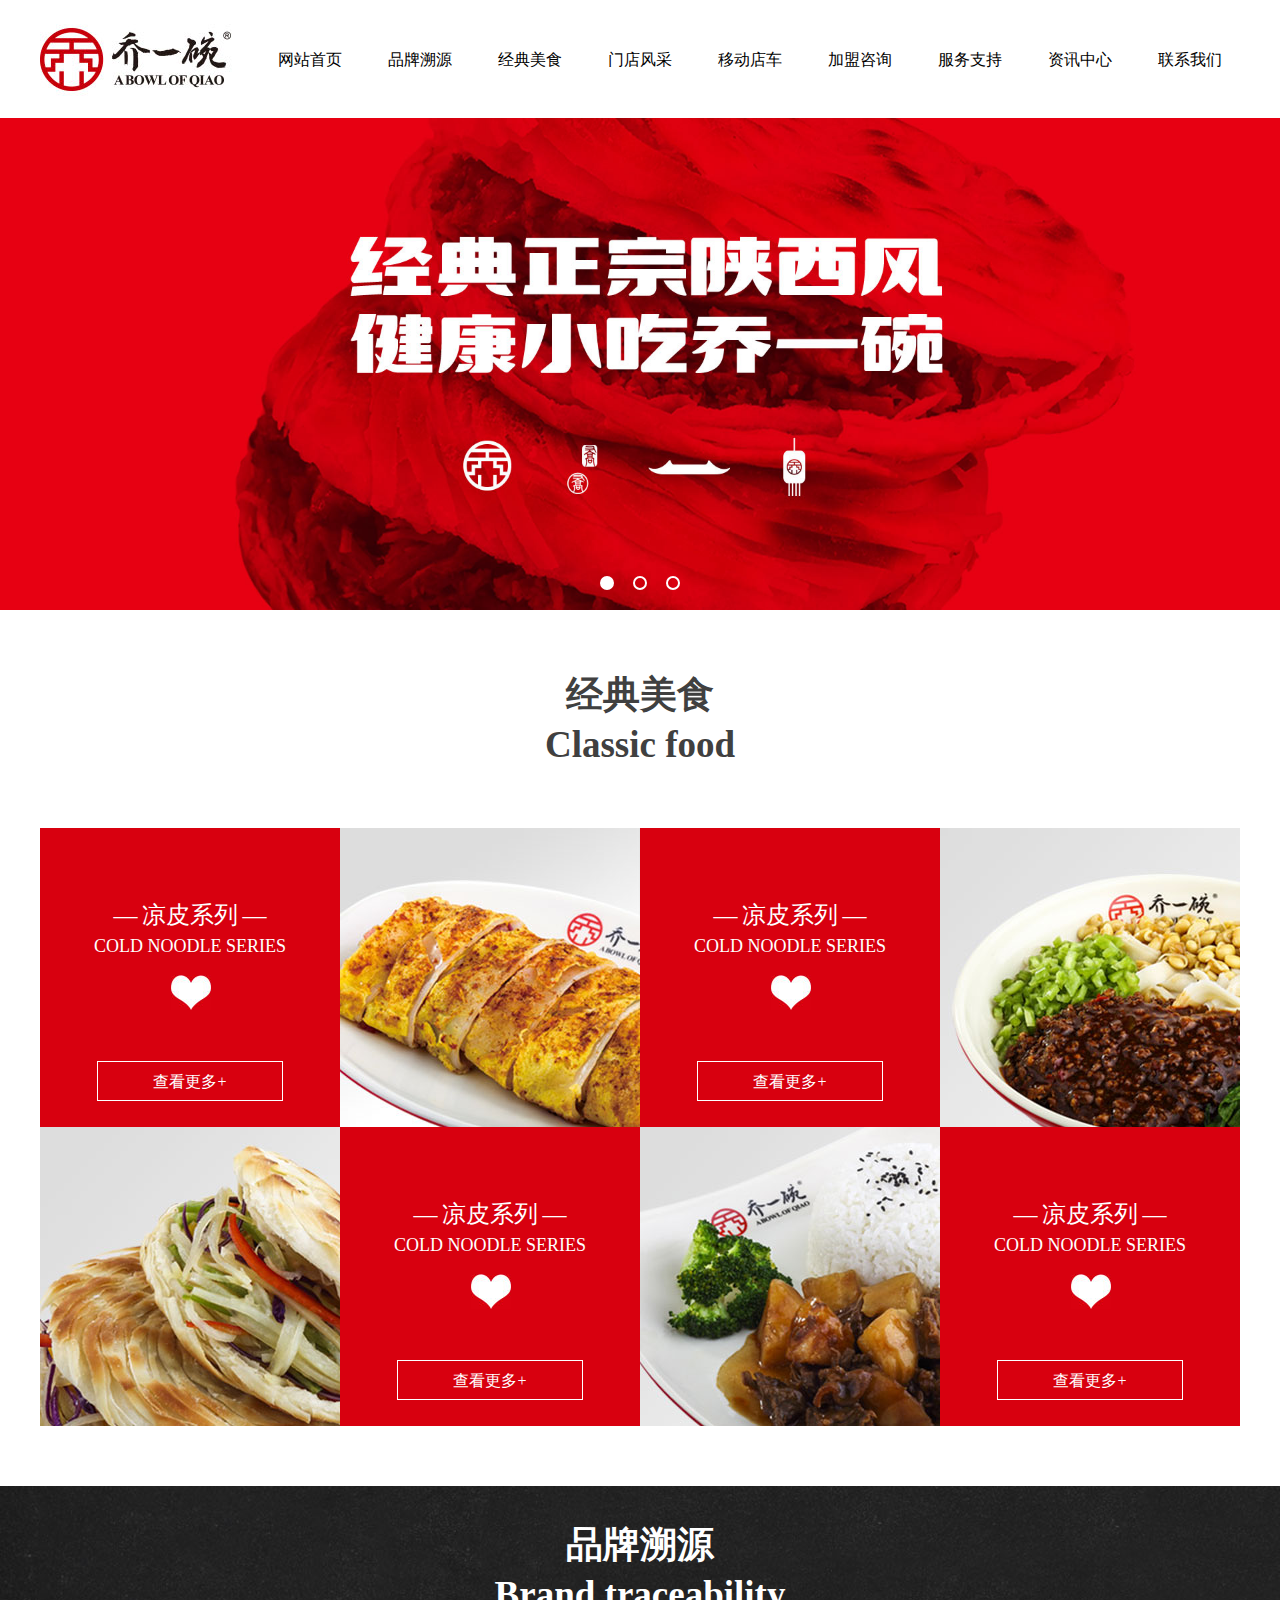
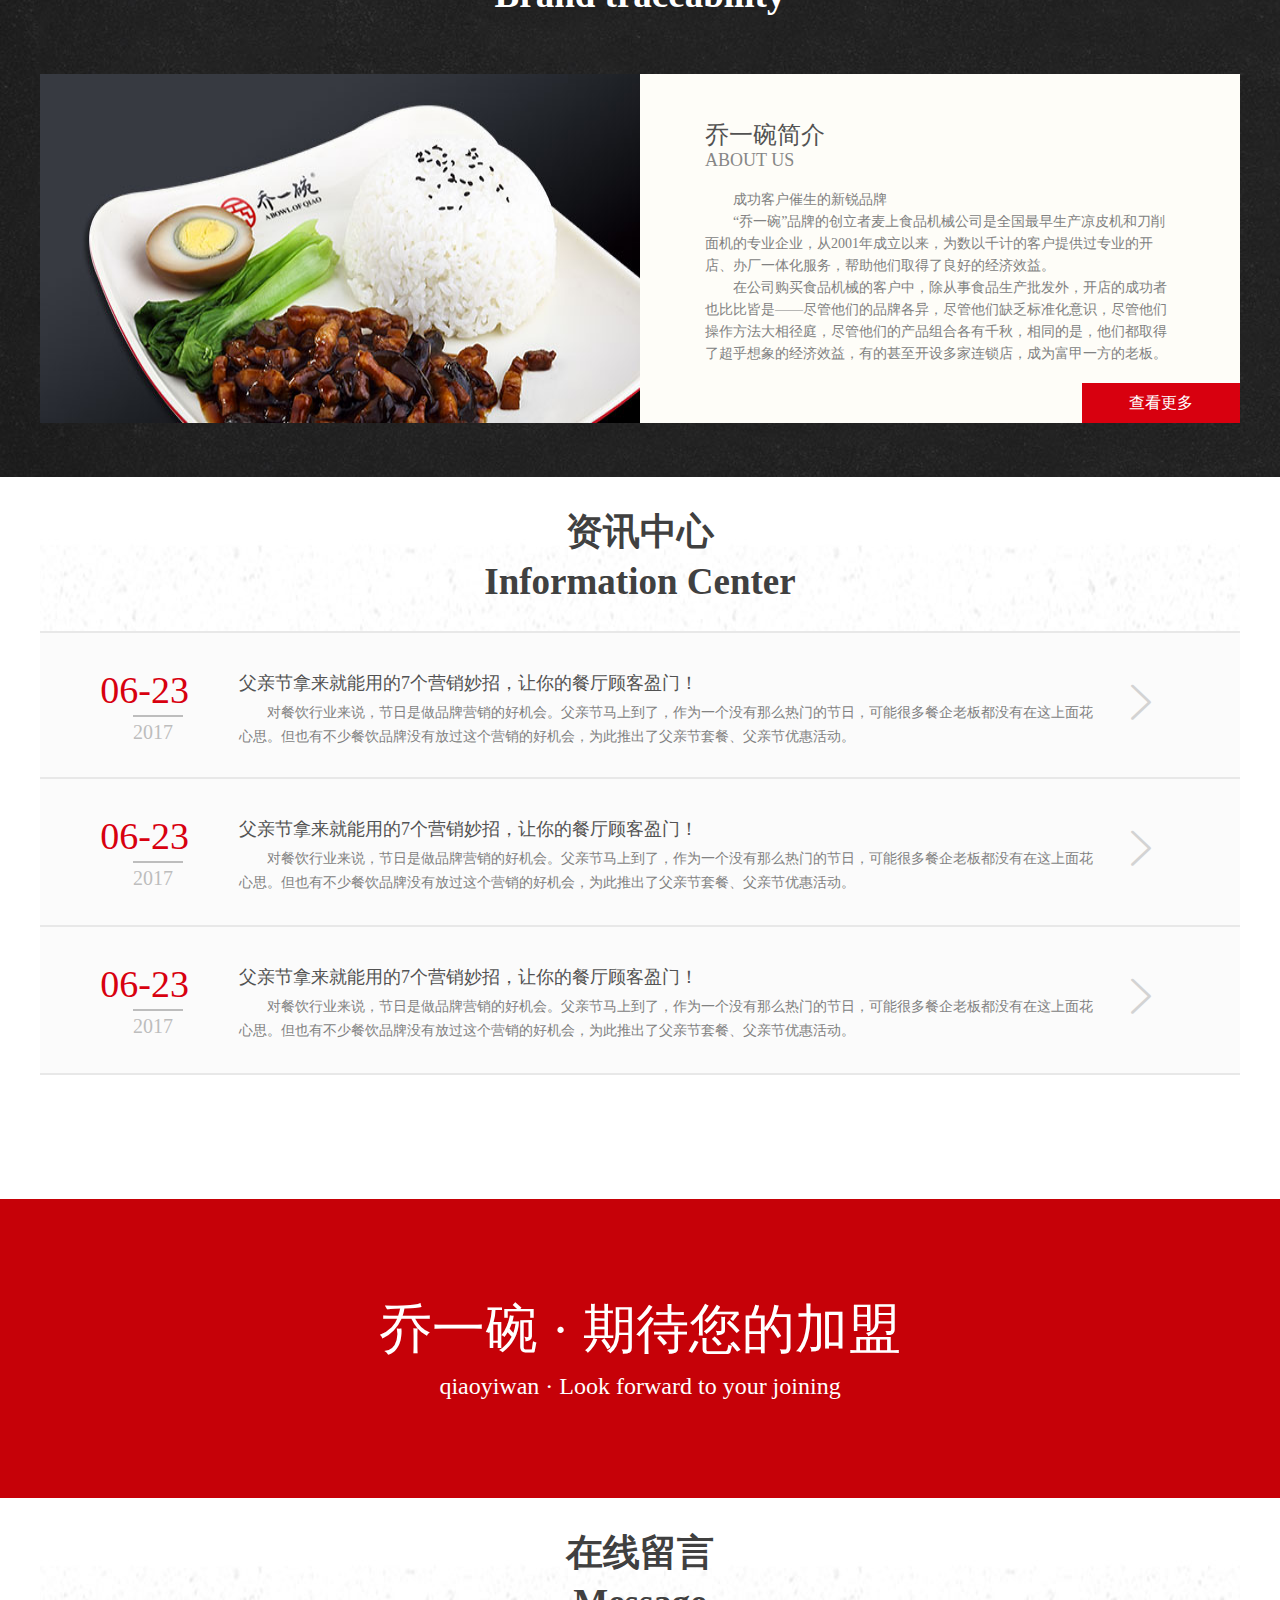
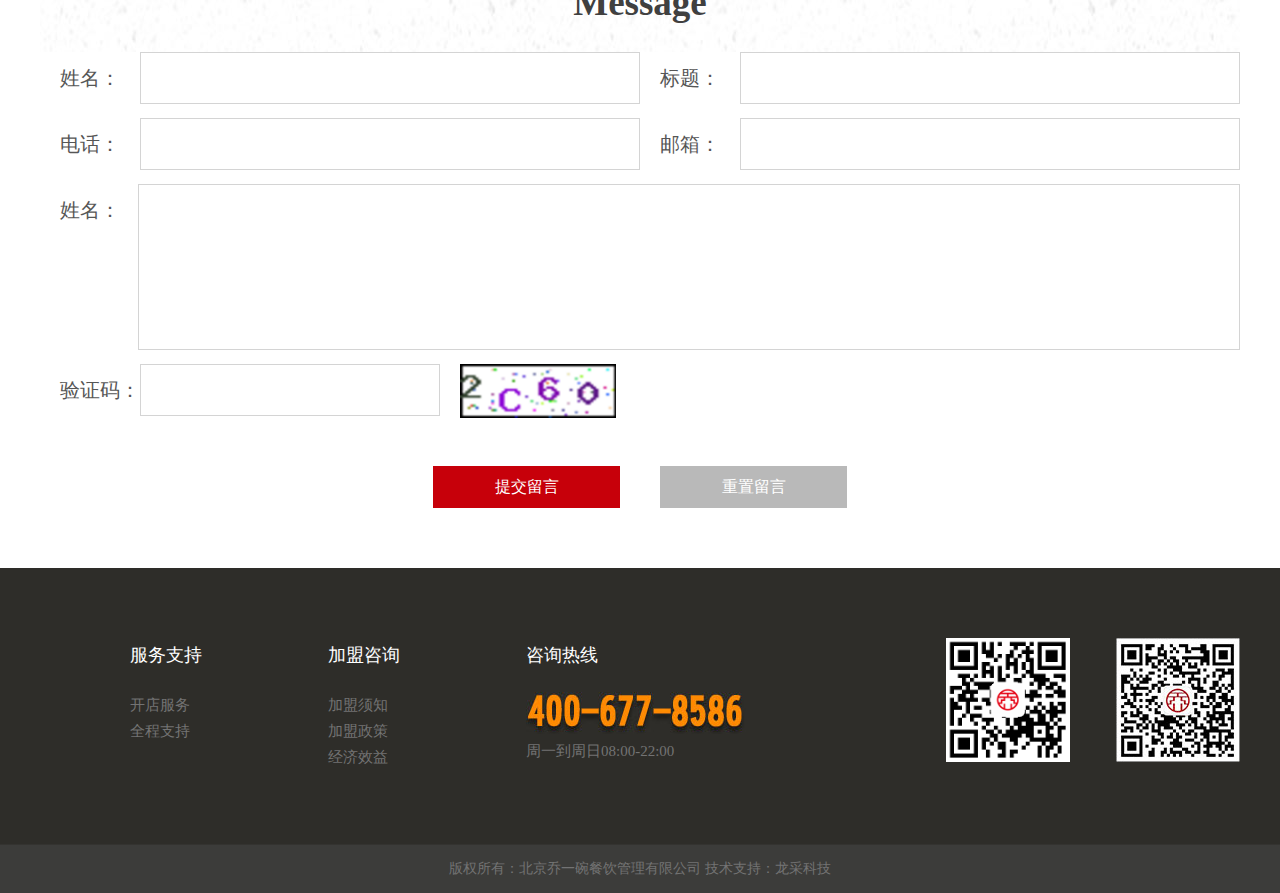
<file: index.html>
<!doctype html>
<html lang="en">
<head>
    <meta charset="UTF-8">
    <title>企业站</title>
    <link rel="stylesheet" href="css/iconfont.css">
    <link rel="stylesheet" href="css/base.css">
    <link rel="stylesheet" href="css/index-eat_.css">
</head>
<body>
<header>
    <div class="head-left">
        <img src="img/logo.jpg" alt="">
    </div>
    <ul class="head-right">
        <li><a href="index.html">网站首页</a></li>
        <li><a href="pinpai.html">品牌溯源</a></li>
        <li><a href="jingdian.html">经典美食</a></li>
        <li><a href="menmiancaifeng.html">门店风采</a></li>
        <li><a href="move-che.html">移动店车</a></li>
        <li><a href="jia-meng.html">加盟咨询</a></li>
        <li><a href="service.html">服务支持</a></li>
        <li><a href="new.html">资讯中心</a></li>
        <li><a href="call-me.html">联系我们</a></li>
    </ul>
</header>
<!--导航结束-->
<!--banner开始-->
<div class="banner-box">
    <ul class="banner">
        <li class="qy-active"><img src="img/banner-pc1.jpg" alt=""></li>
        <li><img src="img/banner-pc2.jpg" alt=""></li>
        <li><img src="img/banner-pc3.jpg" alt=""></li>
    </ul>
    <ul class="qy-dianbox">
        <li class="dian-active"></li>
        <li></li>
        <li></li>
    </ul>
</div>
<!--banner结束-->
<!--内容标题开始-->
<div class="food-title">
    <div>经典美食</div>
    <span>Classic food</span>
</div>
<!--内容标题结束-->
<!--图片内容开始-->
<ul class="img-box">
    <li class="img-txt-box">
        <div class="img-txt">
            <span>—</span>
            <h4>凉皮系列</h4>
            <span>—</span>
            <div class="txt-word"> Cold noodle series</div>
            <div class="txt-img">
                <img src="img/taoxin.png" alt="">
            </div>
        </div>
        <div class="read-more"><a href="jingdian.html">查看更多+</a></div>
    </li>
    <li class="suofang">
        <a href="jingdian.html"><img src="img/food-pc1.jpg" alt=""></a>
    </li>
    <li class="img-txt-box">
        <div class="img-txt">
            <span>—</span>
            <h4>凉皮系列</h4>
            <span>—</span>
            <div class="txt-word"> Cold noodle series</div>
            <div class="txt-img">
                <img src="img/taoxin.png" alt="">
            </div>
        </div>
        <div class="read-more"><a href="jingdian.html">查看更多+</a></div>
    </li>
    <li class="suofang">
        <a href="jingdian.html"><img src="img/food-pc2.jpg" alt=""></a>
    </li>
    <li class="suofang">
        <a href="jingdian.html"><img src="img/food-pc3.jpg" alt=""></a>
    </li>
    <li class="img-txt-box">
        <div class="img-txt">
            <span>—</span>
            <h4>凉皮系列</h4>
            <span>—</span>
            <div class="txt-word"> Cold noodle series</div>
            <div class="txt-img">
                <img src="img/taoxin.png" alt="">
            </div>
        </div>
        <div class="read-more"><a href="jingdian.html">查看更多+</a></div>
    </li>

    <li  class="suofang">
        <a href="jingdian.html"><img src="img/food-pc4.jpg" alt=""></a>
    </li>
    <li class="img-txt-box">
        <div class="img-txt">
            <span>—</span>
            <h4>凉皮系列</h4>
            <span>—</span>
            <div class="txt-word"> Cold noodle series</div>

            <div class="txt-img">
                <img src="img/taoxin.png" alt="">
            </div>
        </div>
        <div class="read-more"><a href="jingdian.html">查看更多+</a></div>
    </li>
</ul>
<!--图片内容结束-->
<!--品牌开始-->
<div class="pinpai">
    <div class="pinpai-title">品牌溯源 <br>
        <span>Brand traceability</span>
    </div>
    <div class="pinpai-inner">
        <div class="pinpai-inner-left suofang">
            <img src="img/video.jpg" alt="">
        </div>
        <div class="pinpai-inner-right">
            <h1>乔一碗简介</h1>
            <h4>ABOUT US</h4>
            <p>　　成功客户催生的新锐品牌</p>
            <p>　　“乔一碗”品牌的创立者麦上食品机械公司是全国最早生产凉皮机和刀削面机的专业企业，从2001年成立以来，为数以千计的客户提供过专业的开店、办厂一体化服务，帮助他们取得了良好的经济效益。</p>
            <p>　　在公司购买食品机械的客户中，除从事食品生产批发外，开店的成功者也比比皆是——尽管他们的品牌各异，尽管他们缺乏标准化意识，尽管他们操作方法大相径庭，尽管他们的产品组合各有千秋，相同的是，他们都取得了超乎想象的经济效益，有的甚至开设多家连锁店，成为富甲一方的老板。</p>
            <div id="more-read"><a href="pinpai.html">查看更多</a></div>
        </div>
    </div>
</div>
<!--品牌结束-->
<!--咨询开始-->
<div class="message-title">
    资讯中心
    <br> <span>Information Center</span>
</div>
<a href="new-xiangqing.html"><div class="message-inner">
    <div class="mess-inner-l">
        <h4>06-23</h4>
        <div>2017</div>
    </div>
    <div class="mess-inner-c">
        <h4>父亲节拿来就能用的7个营销妙招，让你的餐厅顾客盈门！</h4>
        <span>对餐饮行业来说，节日是做品牌营销的好机会。父亲节马上到了，作为一个没有那么热门的节日，可能很多餐企老板都没有在这上面花心思。但也有不少餐饮品牌没有放过这个营销的好机会，为此推出了父亲节套餐、父亲节优惠活动。</span>
    </div>
    <div class="mess-inner-r">
        <span class="iconfont jiantou-icon">&#xe680;</span>
    </div>
</div></a>
<a href="new-xiangqing.html"><div class="message-inner" id="del-bottomline1">
    <div class="mess-inner-l">
        <h4>06-23</h4>
        <div>2017</div>
    </div>
    <div class="mess-inner-c">
        <h4>父亲节拿来就能用的7个营销妙招，让你的餐厅顾客盈门！</h4>
        <span>对餐饮行业来说，节日是做品牌营销的好机会。父亲节马上到了，作为一个没有那么热门的节日，可能很多餐企老板都没有在这上面花心思。但也有不少餐饮品牌没有放过这个营销的好机会，为此推出了父亲节套餐、父亲节优惠活动。</span>
    </div>
    <div class="mess-inner-r">
        <span class="iconfont jiantou-icon">&#xe680;</span>
    </div>
</div></a>
<a href="new-xiangqing.html"><div class="message-inner" id="del-bottomline2">
    <div class="mess-inner-l">
        <h4>06-23</h4>
        <div>2017</div>
    </div>
    <div class="mess-inner-c">
        <h4>父亲节拿来就能用的7个营销妙招，让你的餐厅顾客盈门！</h4>
        <span>对餐饮行业来说，节日是做品牌营销的好机会。父亲节马上到了，作为一个没有那么热门的节日，可能很多餐企老板都没有在这上面花心思。但也有不少餐饮品牌没有放过这个营销的好机会，为此推出了父亲节套餐、父亲节优惠活动。</span>
    </div>
    <div class="mess-inner-r">
        <span class="iconfont jiantou-icon">&#xe680;</span>
    </div>
</div></a>
<!--咨询结束-->
<!--查看更多-->
<div class="read-more">查看更多</div>
<!--长图-->
<div class="long-pc">
    <h4>乔一碗 · 期待您的加盟</h4>
    <span>qiaoyiwan · Look forward to your joining</span>
</div>
<!--长图结束-->
<!--在线留言开始-->
<div class="message-title">
   在线留言
    <br> <span>Message</span>
</div>
<div class="text">
    <div class="row">
        <span>姓名：</span>
        <input type="text" >
        <span class="text-one">标题：</span>
        <input type="text">
    </div>
    <div class="row">
        <span>电话：</span>
        <input type="text" >
        <span class="text-one">邮箱：</span>
        <input type="text">
    </div>
    <div class="row-long">
        <span>姓名：</span>
        <input type="text" >
    </div>
    <div class="row">
        <span id="text-last1">验证码：</span>
        <input type="text" id="text-last">
        <div class="row-pc"></div>
    </div>
</div>
<!--在线留言结束-->
<!--两个按钮开始-->
<div class="btn-box">
    <div class="btn1">提交留言</div>
    <div class="btn2">重置留言</div>
</div>
<!--两个按钮结束-->
<!--底部开始-->
<div class="footer">
    <div class="footer-inner">
        <div class="foot-left">
            <ul class="foot-left-inner">
                <li>服务支持</li>
                <li  class="foot-txt">开店服务</li>
                <li  class="foot-txt">全程支持</li>
            </ul>
            <ul class="foot-left-inner">
                <li>加盟咨询</li>
                <li  class="foot-txt">加盟须知</li>
                <li  class="foot-txt">加盟政策</li>
                <li  class="foot-txt">经济效益</li>
            </ul>
            <ul class="foot-left-inner">
                <li>咨询热线</li>
                <li  id="call"></li>
                <li  class="foot-txt">
                    周一到周日08:00-22:00</li>
            </ul>
        </div>
        <div class="foot-right-pc1">
            <img src="img/erweima-pc1.png" alt="">
        </div>
        <div class="foot-right-pc2">
            <img src="img/erweima-pc2.png" alt="">
        </div>
    </div>
</div>
<div class="footer-bottom">版权所有：北京乔一碗餐饮管理有限公司    技术支持：龙采科技</div>
<!--底部结束-->
</body>
<script src="js/qy.js"></script>
</html>
</file>
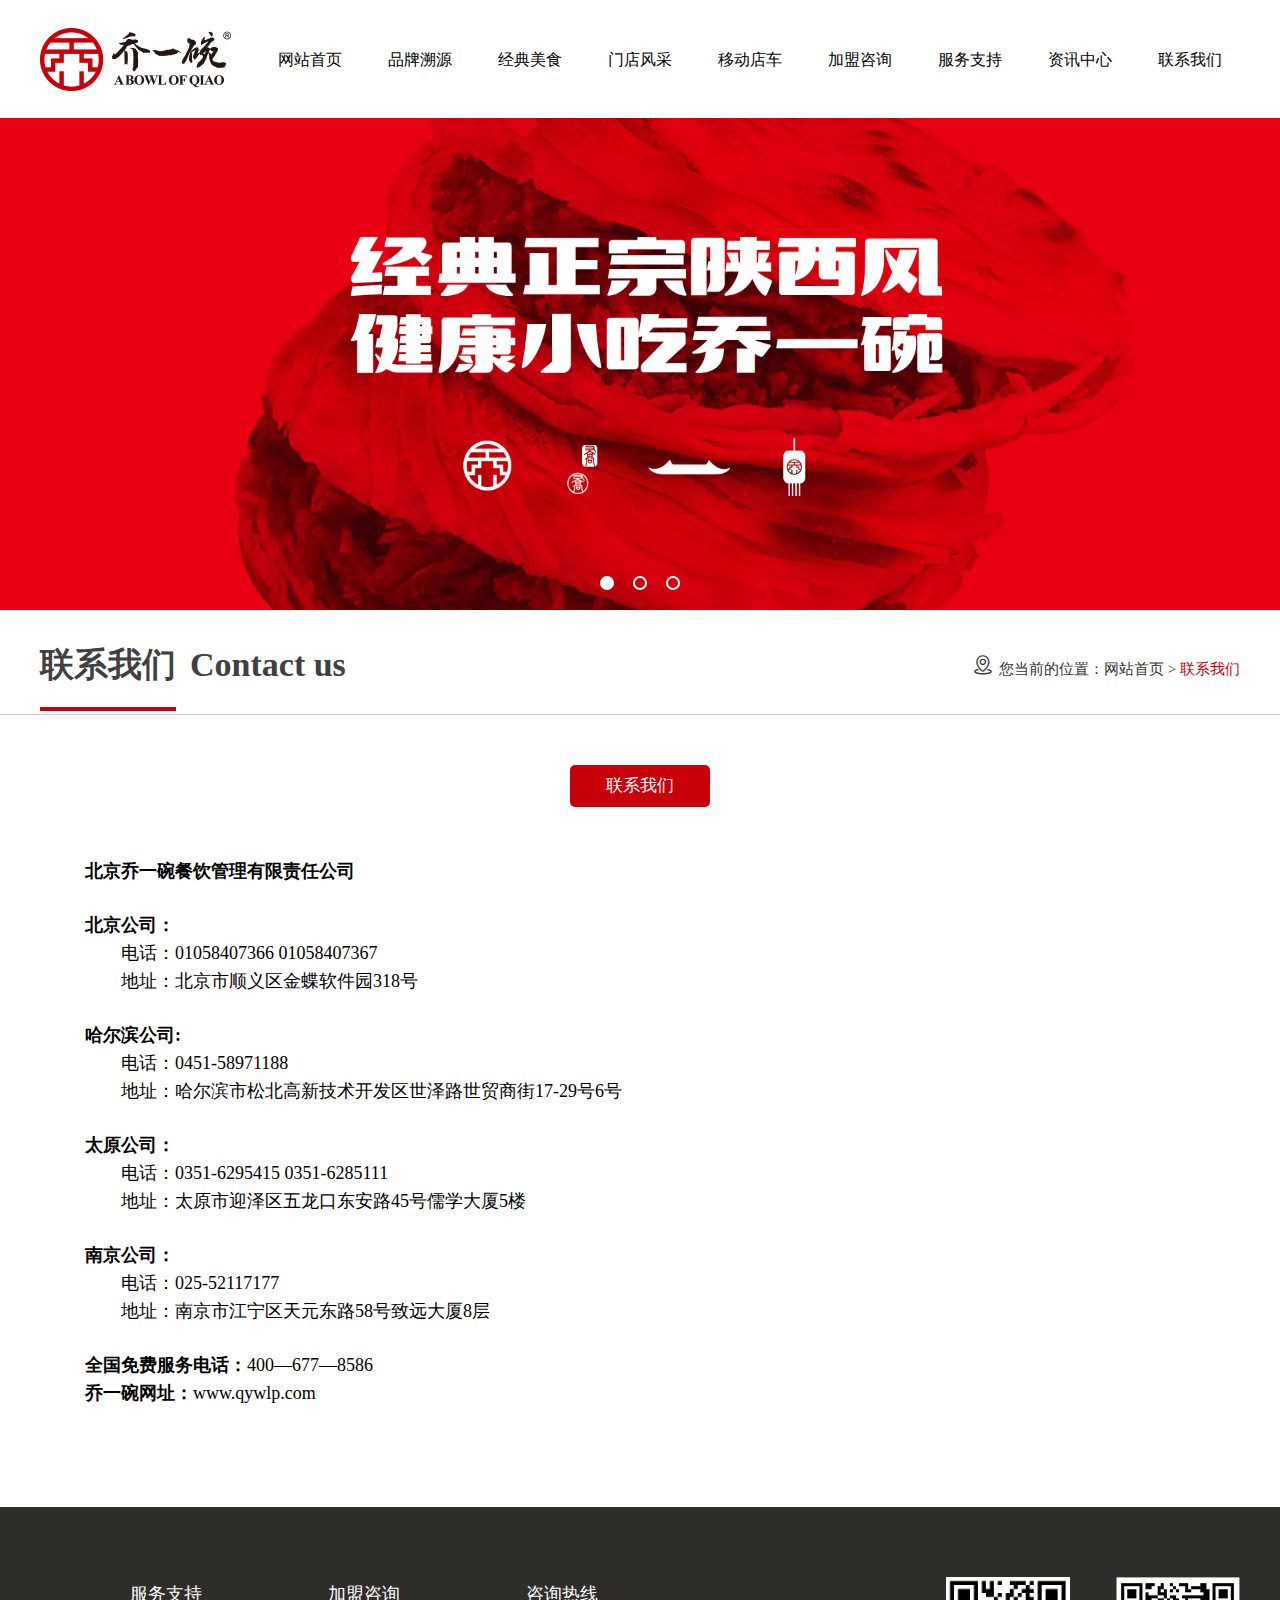
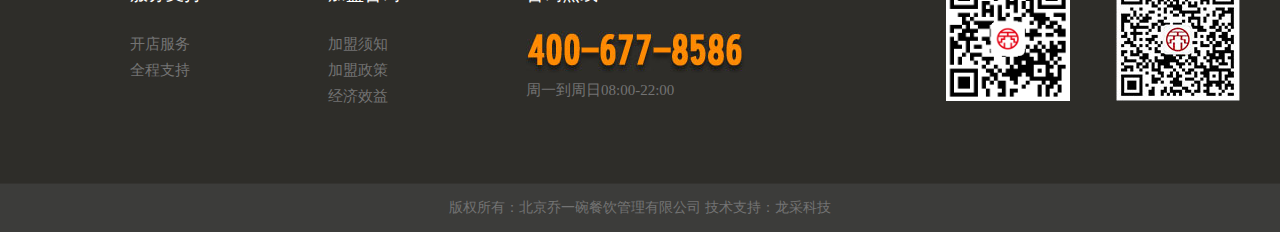
<file: call-me.html>
<!doctype html>
<html lang="en">
<head>
    <meta charset="UTF-8">
    <title>联系我们</title>
    <link rel="stylesheet" href="css/iconfont.css">
    <link rel="stylesheet" href="css/base.css">
    <link rel="stylesheet" href="css/jingdian_.css">
    <link rel="stylesheet" href="css/call_me.css">
</head>
<body>
<header>
    <div class="head-left">
        <img src="img/logo.jpg" alt="">
    </div>
    <ul class="head-right">
        <li><a href="index.html">网站首页</a></li>
        <li><a href="pinpai.html">品牌溯源</a></li>
        <li><a href="jingdian.html">经典美食</a></li>
        <li><a href="menmiancaifeng.html">门店风采</a></li>
        <li><a href="move-che.html">移动店车</a></li>
        <li><a href="jia-meng.html">加盟咨询</a></li>
        <li><a href="service.html">服务支持</a></li>
        <li><a href="new.html">资讯中心</a></li>
        <li><a href="call-me.html">联系我们</a></li>
    </ul>
</header>
<!--导航结束-->
<!--banner开始-->
<div class="banner-box">
    <ul class="banner">
        <li class="qy-active"><img src="img/banner-pc1.jpg" alt=""></li>
        <li><img src="img/banner-pc2.jpg" alt=""></li>
        <li><img src="img/banner-pc3.jpg" alt=""></li>
    </ul>
    <ul class="qy-dianbox">
        <li class="dian-active"></li>
        <li></li>
        <li></li>
    </ul>
</div>
<!--banner结束-->
<!--内容标题开始-->
<div class="twopage-title">

    <div class="twopage-inner-l">
        <span>联系我们</span>
        <span>Contact us</span>
    </div>
    <div class="twopage-inner-r">
        <span class="iconfont address">&#xe876;</span>
        <span>
            您当前的位置：网站首页 > <span class="add-color">联系我们</span>
        </span>
    </div>
</div>
<div class="bottom-line"></div>
<!--主体内容开始-->
    <div class="call-title">联系我们</div>
<ul class="call-box">
        <li >北京乔一碗餐饮管理有限责任公司</li>
        <li class="add-b">北京公司：</li>
        <li>　　电话：01058407366    01058407367</li>
        <li>　　地址：北京市顺义区金蝶软件园318号</li>
        <li class="add-b">哈尔滨公司:</li>
        <li>　　电话：0451-58971188</li>
        <li>　　地址：哈尔滨市松北高新技术开发区世泽路世贸商街17-29号6号</li>
        <li class="add-b">太原公司：</li>
        <li>　　电话：0351-6295415    0351-6285111</li>
        <li>　　地址：太原市迎泽区五龙口东安路45号儒学大厦5楼</li>
        <li class="add-b">南京公司：</li>
    <li>　　电话：025-52117177</li>
    <li>　　地址：南京市江宁区天元东路58号致远大厦8层</li>
    <li class="add-b">全国免费服务电话：<span>400—677—8586</span></li>
    <li class="add-c">乔一碗网址：<span>www.qywlp.com</span></li>
</ul>
<!--主体内容结束-->
<!--底部开始-->
<div class="footer">
    <div class="footer-inner">
        <div class="foot-left">
            <ul class="foot-left-inner">
                <li>服务支持</li>
                <li class="foot-txt">开店服务</li>
                <li class="foot-txt">全程支持</li>
            </ul>
            <ul class="foot-left-inner">
                <li>加盟咨询</li>
                <li class="foot-txt">加盟须知</li>
                <li class="foot-txt">加盟政策</li>
                <li class="foot-txt">经济效益</li>
            </ul>
            <ul class="foot-left-inner">
                <li>咨询热线</li>
                <li id="call"></li>
                <li class="foot-txt">
                    周一到周日08:00-22:00
                </li>
            </ul>
        </div>
        <div class="foot-right-pc1">
            <img src="img/erweima-pc1.png" alt="">
        </div>
        <div class="foot-right-pc2">
            <img src="img/erweima-pc2.png" alt="">
        </div>
    </div>
</div>
<div class="footer-bottom">版权所有：北京乔一碗餐饮管理有限公司 技术支持：龙采科技</div>
<!--底部结束-->
</body>
<script src="js/qy.js"></script>
</html>
</file>
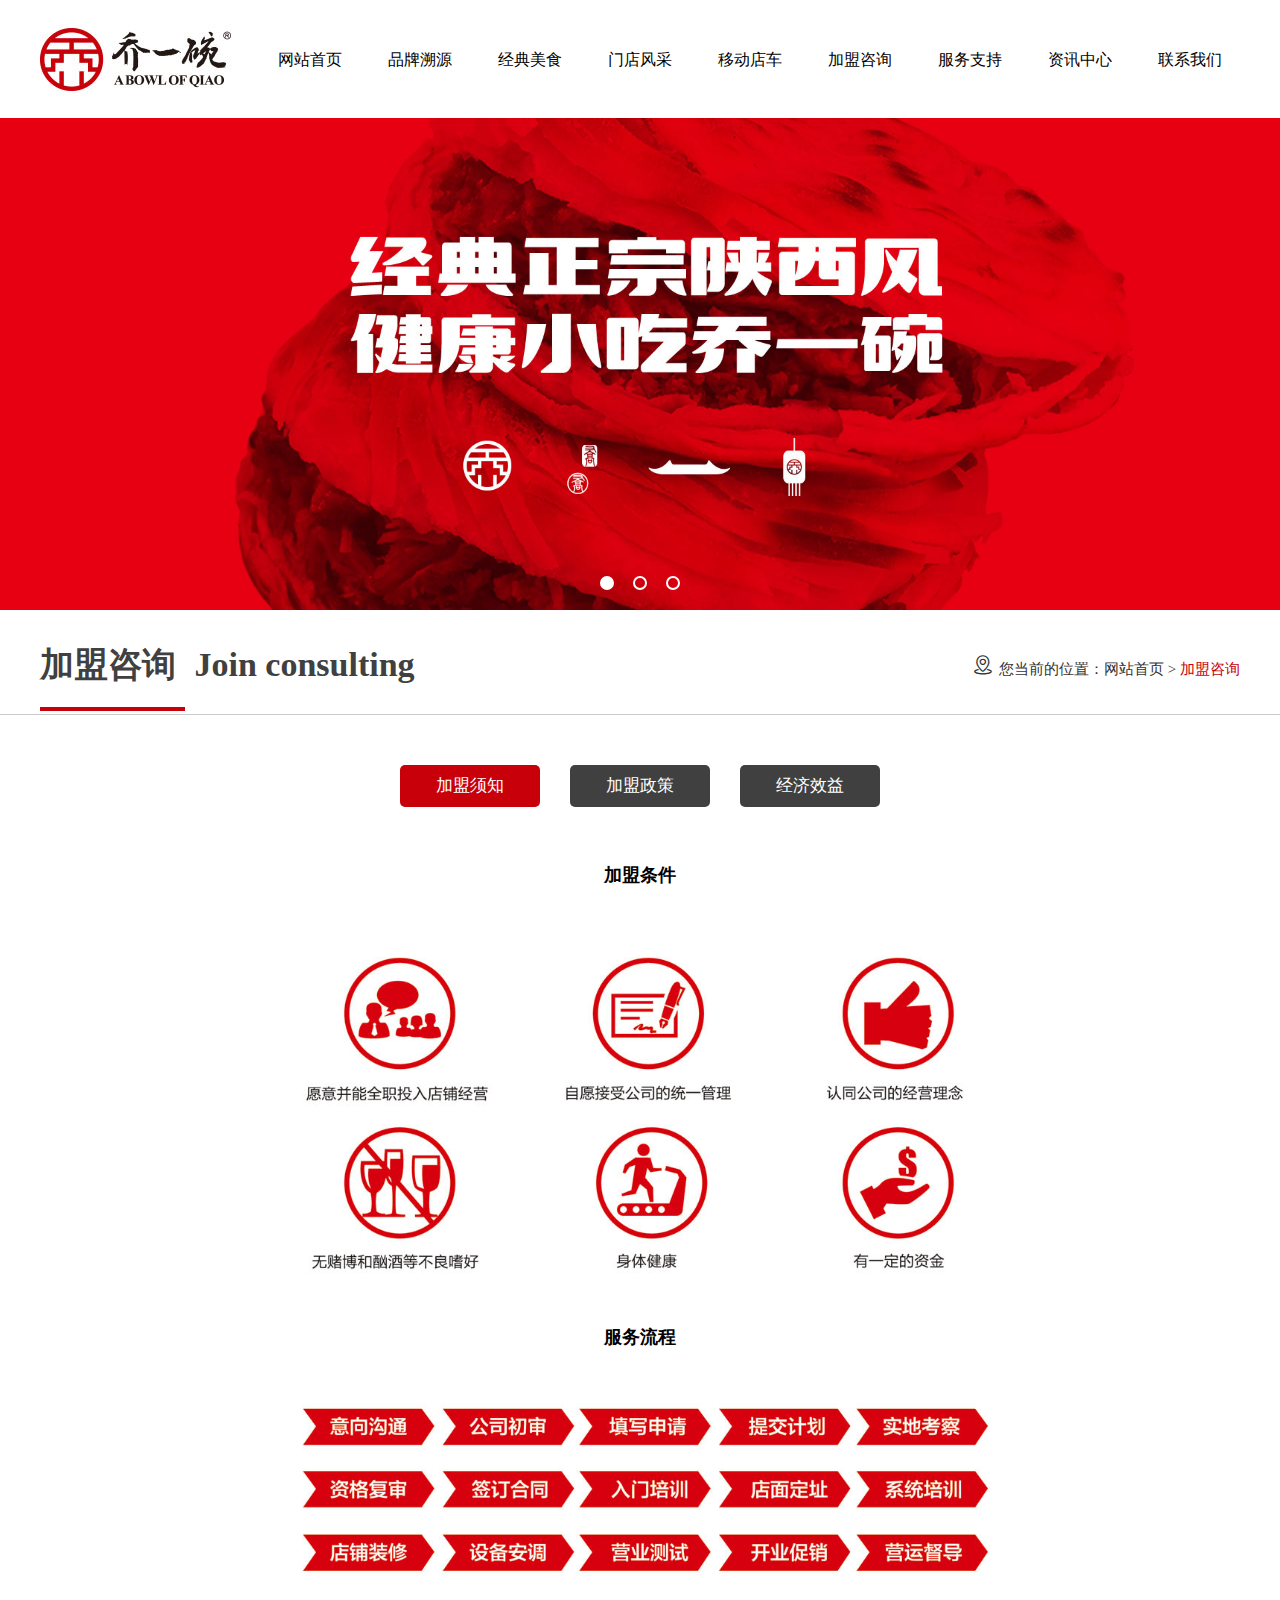
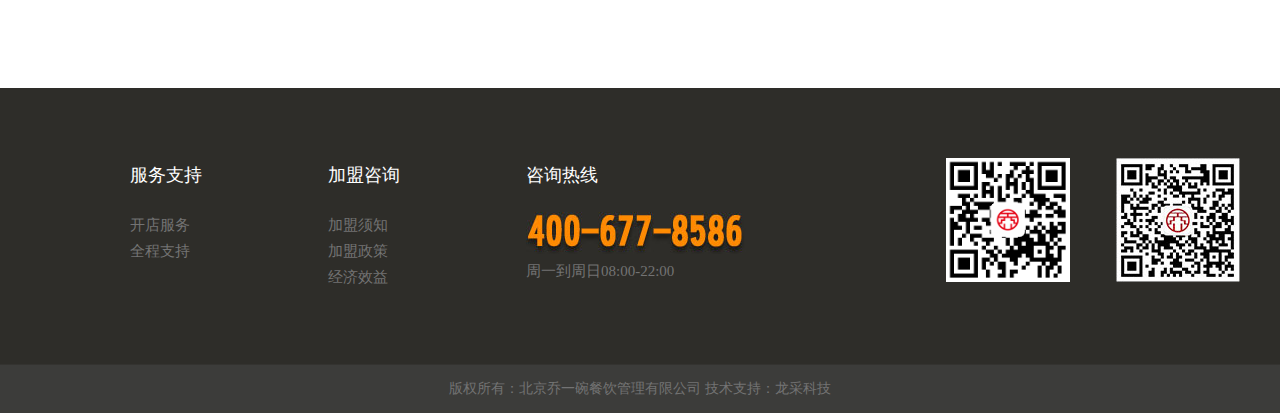
<file: jia-meng.html>
<!doctype html>
<html lang="en">
<head>
    <meta charset="UTF-8">
    <title>加盟咨询</title>
    <link rel="stylesheet" href="css/iconfont.css">
    <link rel="stylesheet" href="css/base.css">
    <link rel="stylesheet" href="css/jia_meng.css">
</head>
<body>
<header>
    <div class="head-left">
        <img src="img/logo.jpg" alt="">
    </div>
    <ul class="head-right">
        <li><a href="index.html">网站首页</a></li>
        <li><a href="pinpai.html">品牌溯源</a></li>
        <li><a href="jingdian.html">经典美食</a></li>
        <li><a href="menmiancaifeng.html">门店风采</a></li>
        <li><a href="move-che.html">移动店车</a></li>
        <li><a href="jia-meng.html">加盟咨询</a></li>
        <li><a href="service.html">服务支持</a></li>
        <li><a href="new.html">资讯中心</a></li>
        <li><a href="call-me.html">联系我们</a></li>
    </ul>
</header>
<!--导航结束-->
<!--banner开始-->
<div class="banner-box">
    <ul class="banner">
        <li class="qy-active"><img src="img/banner-pc1.jpg" alt=""></li>
        <li><img src="img/banner-pc2.jpg" alt=""></li>
        <li><img src="img/banner-pc3.jpg" alt=""></li>
    </ul>
    <ul class="qy-dianbox">
        <li class="dian-active"></li>
        <li></li>
        <li></li>
    </ul>
</div>
<!--banner结束-->
<!--内容标题开始-->
<div class="twopage-title">
    <div class="twopage-inner-l">
        <span>加盟咨询 </span>
        <span>Join consulting</span>
    </div>
    <div class="twopage-inner-r">
        <span class="iconfont address">&#xe876;</span>
        <span>
            您当前的位置：网站首页 > <span class="add-color">加盟咨询</span>
        </span>
    </div>
</div>
<div class="bottom-line"></div>
<!--标题开始-->
<ul class="three-nav">
    <li class="first-nav">加盟须知</li>
    <li>加盟政策</li>
    <li>经济效益</li>
</ul>
<!--标题结束-->
<!--主体内容开始-->
<div class="txt-title">加盟条件</div>
<div class="jia-meng-img">
    <img src="img/jia-meng-pc1.jpg" alt="">
</div>
<div class="txt-title" id="txt-title2">服务流程</div>
<div class="jia-meng-img" id="jia-meng-img2">
    <img src="img/jia-meng-pc2.jpg" alt="">
</div>
<!--主体内容结束-->
<!--底部开始-->
<div class="footer">
    <div class="footer-inner">
        <div class="foot-left">
            <ul class="foot-left-inner">
                <li>服务支持</li>
                <li class="foot-txt">开店服务</li>
                <li class="foot-txt">全程支持</li>
            </ul>
            <ul class="foot-left-inner">
                <li>加盟咨询</li>
                <li class="foot-txt">加盟须知</li>
                <li class="foot-txt">加盟政策</li>
                <li class="foot-txt">经济效益</li>
            </ul>
            <ul class="foot-left-inner">
                <li>咨询热线</li>
                <li id="call"></li>
                <li class="foot-txt">
                    周一到周日08:00-22:00
                </li>
            </ul>
        </div>
        <div class="foot-right-pc1">
            <img src="img/erweima-pc1.png" alt="">
        </div>
        <div class="foot-right-pc2">
            <img src="img/erweima-pc2.png" alt="">
        </div>
    </div>
</div>
<div class="footer-bottom">版权所有：北京乔一碗餐饮管理有限公司 技术支持：龙采科技</div>
<!--底部结束-->
</body>
<script src="js/qy.js"></script>
</html>
</file>
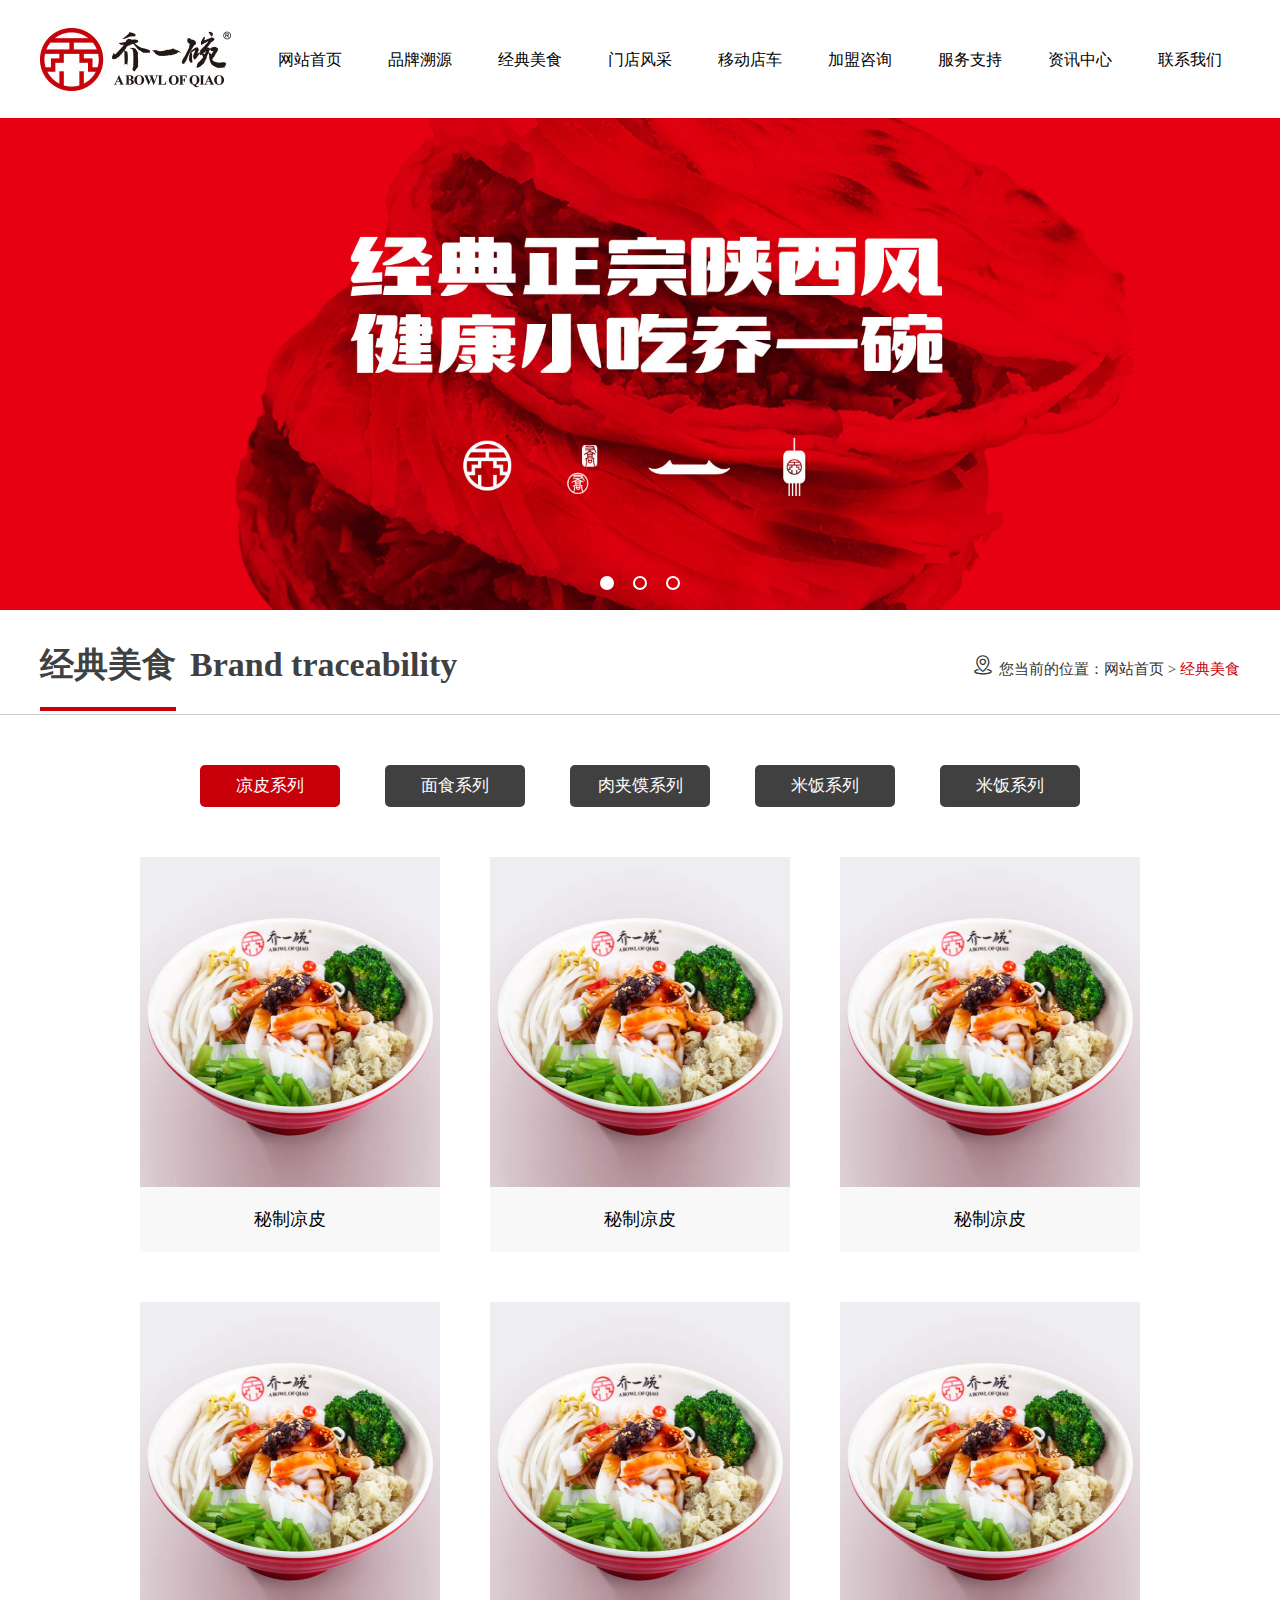
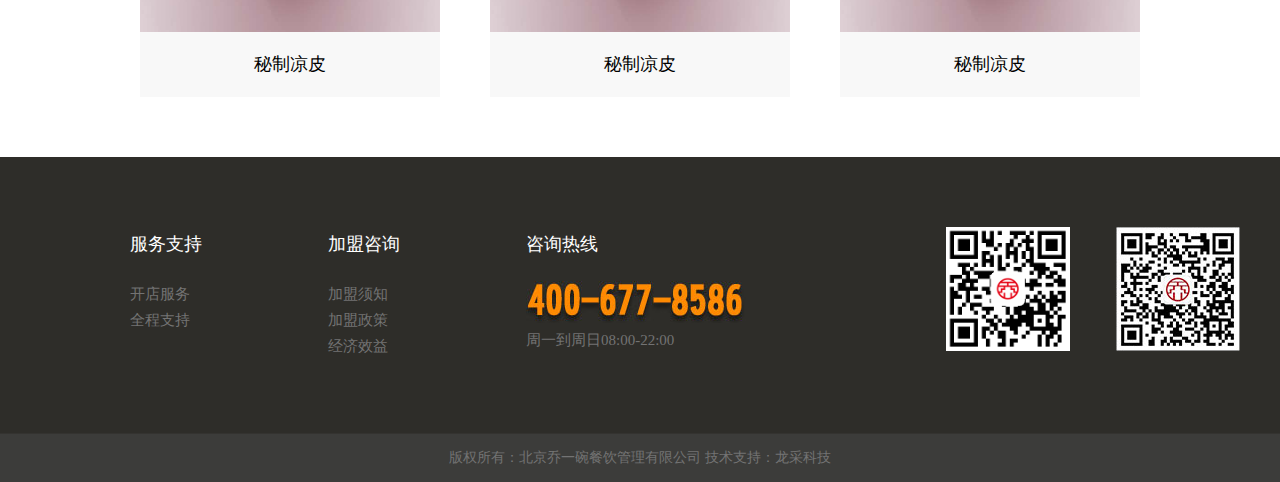
<file: jingdian.html>
<!doctype html>
<html lang="en">
<head>
    <meta charset="UTF-8">
    <title>经典美食</title>
    <link rel="stylesheet" href="css/iconfont.css">
    <link rel="stylesheet" href="css/base.css">
    <link rel="stylesheet" href="css/jingdian_.css">
</head>
<body>
<header>
    <div class="head-left">
        <img src="img/logo.jpg" alt="">
    </div>
    <ul class="head-right">
        <li><a href="index.html">网站首页</a></li>
        <li><a href="pinpai.html">品牌溯源</a></li>
        <li><a href="jingdian.html">经典美食</a></li>
        <li><a href="menmiancaifeng.html">门店风采</a></li>
        <li><a href="move-che.html">移动店车</a></li>
        <li><a href="jia-meng.html">加盟咨询</a></li>
        <li><a href="service.html">服务支持</a></li>
        <li><a href="new.html">资讯中心</a></li>
        <li><a href="call-me.html">联系我们</a></li>
    </ul>
</header>
<!--导航结束-->
<!--banner开始-->
<div class="banner-box">
    <ul class="banner">
        <li class="qy-active"><img src="img/banner-pc1.jpg" alt=""></li>
        <li><img src="img/banner-pc2.jpg" alt=""></li>
        <li><img src="img/banner-pc3.jpg" alt=""></li>
    </ul>
    <ul class="qy-dianbox">
        <li class="dian-active"></li>
        <li></li>
        <li></li>
    </ul>
</div>
<!--banner结束-->
<!--内容标题开始-->
<div class="twopage-title">
    <div class="twopage-inner-l">
        <span>经典美食</span>
        <span>Brand traceability</span>
    </div>
    <div class="twopage-inner-r">
        <span class="iconfont address">&#xe876;</span>
        <span>
            您当前的位置：网站首页 > <span class="add-color">经典美食</span>
        </span>
    </div>
</div>
<div class="bottom-line"></div>
<!--主体内容开始-->
<ul class="five-nav">
    <li class="first-nav">凉皮系列</li>
    <li>面食系列</li>
    <li>肉夹馍系列</li>
    <li>米饭系列</li>
    <li>米饭系列</li>
</ul>
<ul class="img-list">
    <li>
        <div>
            <img src="img/img-list-pc1.jpg" alt="">
        </div>
        <span>秘制凉皮</span>
        <div class="mask">
            <div class="red">
                秘制凉皮
                <div class="square"></div>
            </div>
        </div>
    </li>

    <li>
        <div>
            <img src="img/img-list-pc1.jpg" alt="">
        </div>
        <span>秘制凉皮</span>
        <div class="mask">
            <div class="red">
                秘制凉皮
                <div class="square"></div>
            </div>
        </div>
    </li>
    <li>
        <div>
            <img src="img/img-list-pc1.jpg" alt="">
        </div>
        <span>秘制凉皮</span>
        <div class="mask">
            <div class="red">
                秘制凉皮
                <div class="square"></div>
            </div>
        </div>
    </li>

    <li>
        <div>
            <img src="img/img-list-pc1.jpg" alt="">
        </div>
        <span>秘制凉皮</span>
        <div class="mask">
            <div class="red">
                秘制凉皮
                <div class="square"></div>
            </div>
        </div>
    </li>
    <li>
        <div>
            <img src="img/img-list-pc1.jpg" alt="">
        </div>
        <span>秘制凉皮</span>
        <div class="mask">
            <div class="red">
                秘制凉皮
                <div class="square"></div>
            </div>
        </div>
    </li>
    <li>
        <div>
            <img src="img/img-list-pc1.jpg" alt="">
        </div>
        <span>秘制凉皮</span>
        <div class="mask">
            <div class="red">
                秘制凉皮
                <div class="square"></div>
            </div>
        </div>
    </li>
</ul>
<!--主体内容结束-->
<!--底部开始-->
<div class="footer">
    <div class="footer-inner">
        <div class="foot-left">
            <ul class="foot-left-inner">
                <li>服务支持</li>
                <li class="foot-txt">开店服务</li>
                <li class="foot-txt">全程支持</li>
            </ul>
            <ul class="foot-left-inner">
                <li>加盟咨询</li>
                <li class="foot-txt">加盟须知</li>
                <li class="foot-txt">加盟政策</li>
                <li class="foot-txt">经济效益</li>
            </ul>
            <ul class="foot-left-inner">
                <li>咨询热线</li>
                <li id="call"></li>
                <li class="foot-txt">
                    周一到周日08:00-22:00
                </li>
            </ul>
        </div>
        <div class="foot-right-pc1">
            <img src="img/erweima-pc1.png" alt="">
        </div>
        <div class="foot-right-pc2">
            <img src="img/erweima-pc2.png" alt="">
        </div>
    </div>
</div>
<div class="footer-bottom">版权所有：北京乔一碗餐饮管理有限公司 技术支持：龙采科技</div>
<!--底部结束-->
</body>
<script src="js/qy.js"></script>
</html>
</file>
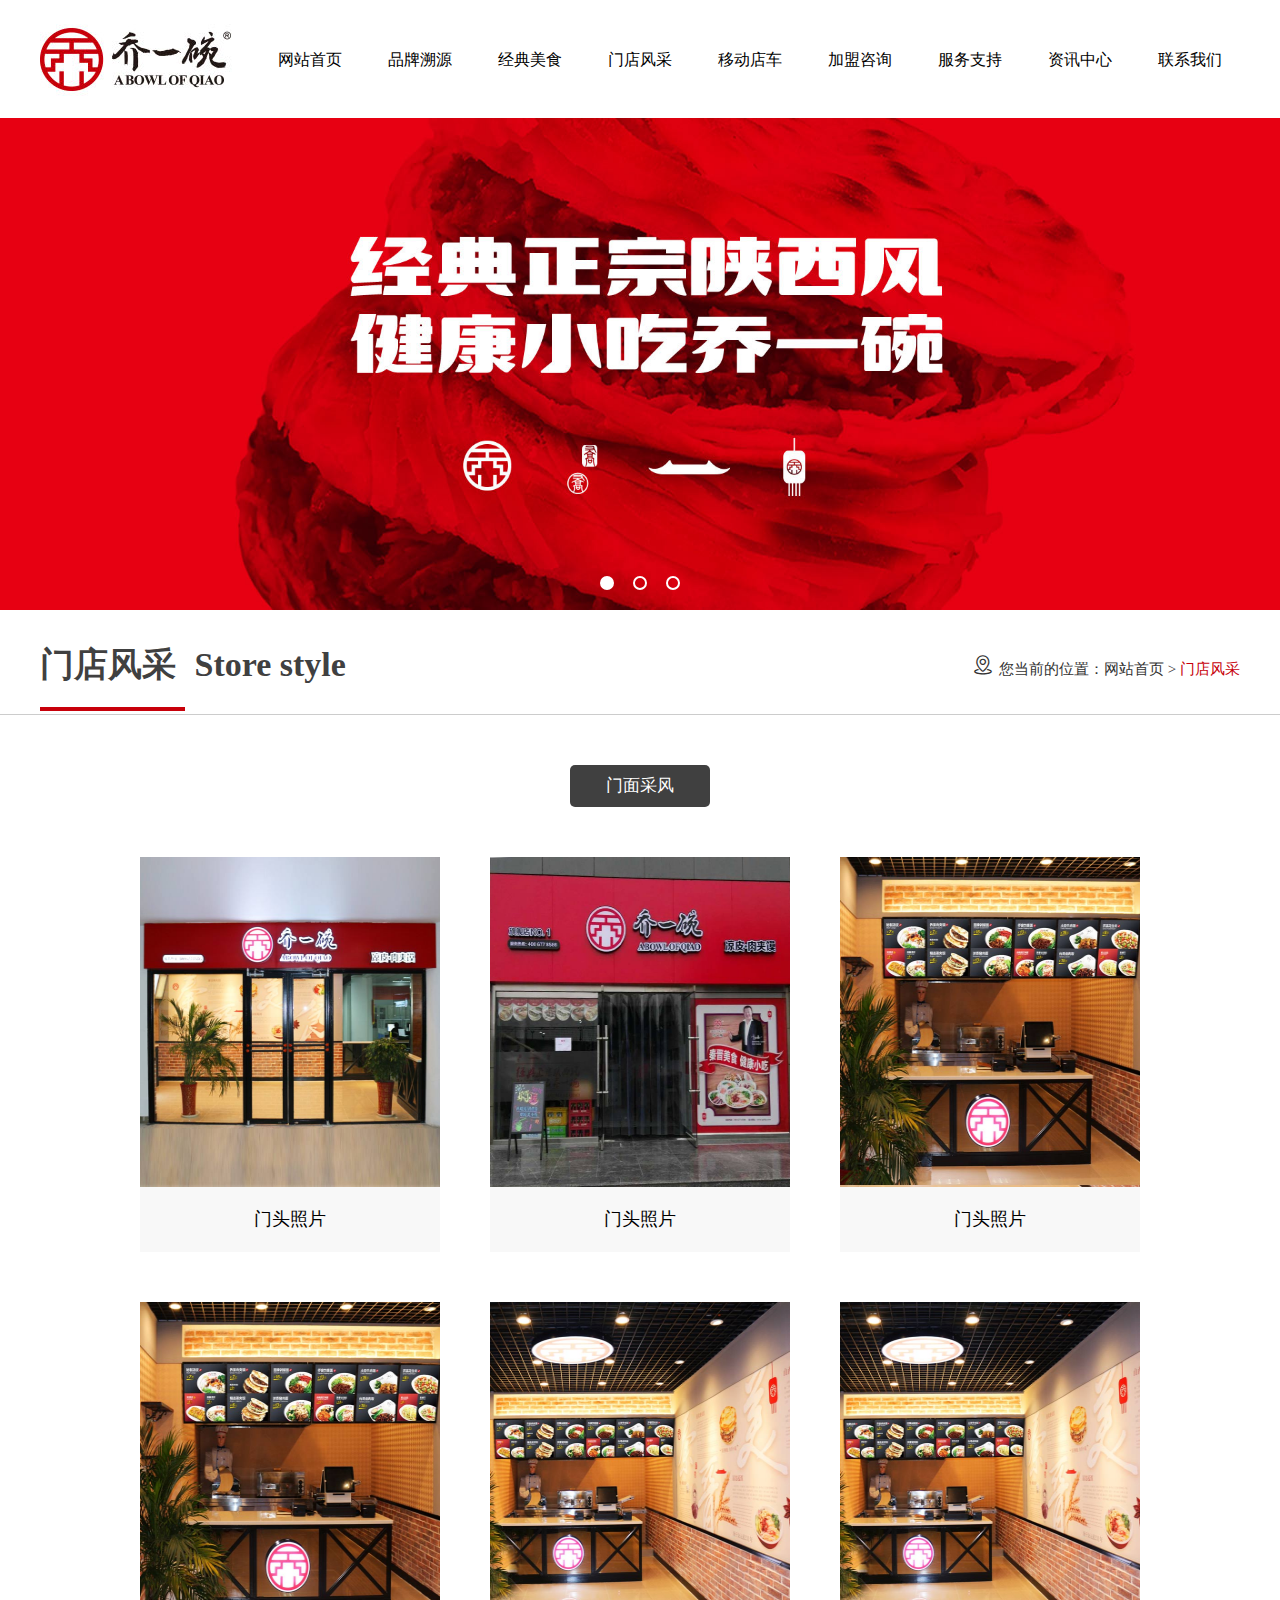
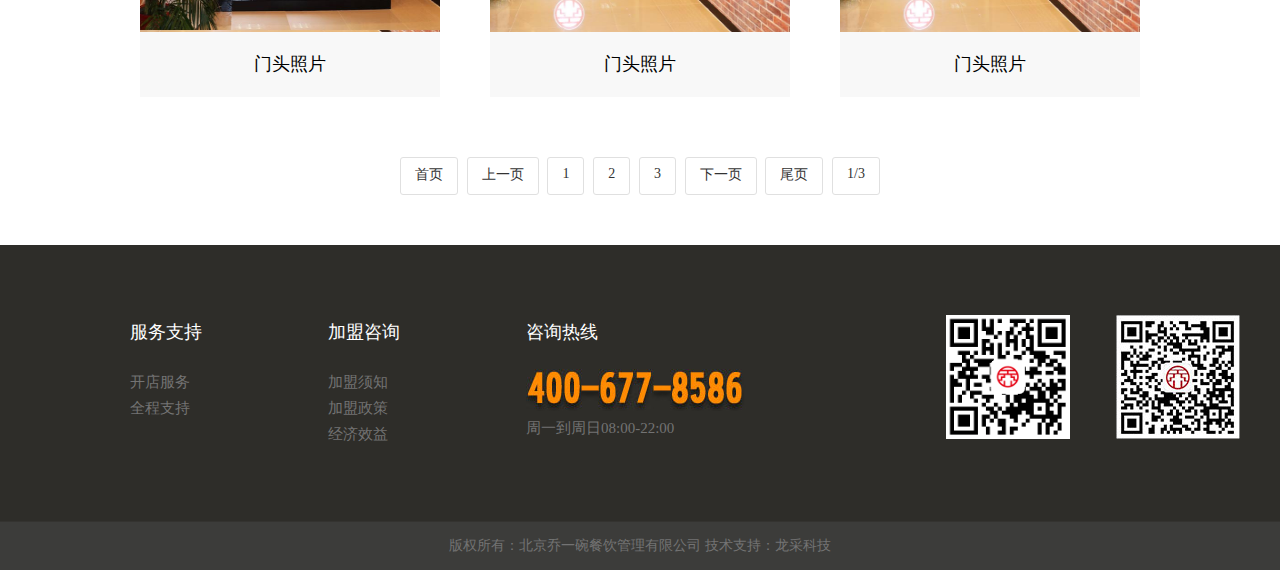
<file: menmiancaifeng.html>
<!doctype html>
<html lang="en">
<head>
    <meta charset="UTF-8">
    <title>门店风采</title>
    <link rel="stylesheet" href="css/iconfont.css">
    <link rel="stylesheet" href="css/base.css">
    <link rel="stylesheet" href="css/jingdian_.css">
    <link rel="stylesheet" href="css/mengmiancaifeng_.css">
</head>
<body>
<header>
    <div class="head-left">
        <img src="img/logo.jpg" alt="">
    </div>
    <ul class="head-right">
        <li><a href="index.html">网站首页</a></li>
        <li><a href="pinpai.html">品牌溯源</a></li>
        <li><a href="jingdian.html">经典美食</a></li>
        <li><a href="menmiancaifeng.html">门店风采</a></li>
        <li><a href="move-che.html">移动店车</a></li>
        <li><a href="jia-meng.html">加盟咨询</a></li>
        <li><a href="service.html">服务支持</a></li>
        <li><a href="new.html">资讯中心</a></li>
        <li><a href="call-me.html">联系我们</a></li>
    </ul>
</header>
<!--导航结束-->
<!--banner开始-->
<div class="banner-box">
    <ul class="banner">
        <li class="qy-active"><img src="img/banner-pc1.jpg" alt=""></li>
        <li><img src="img/banner-pc2.jpg" alt=""></li>
        <li><img src="img/banner-pc3.jpg" alt=""></li>
    </ul>
    <ul class="qy-dianbox">
        <li class="dian-active"></li>
        <li></li>
        <li></li>
    </ul>
</div>
<!--banner结束-->
<!--内容标题开始-->
<div class="twopage-title">
    <div class="twopage-inner-l">
        <span>门店风采 </span>
        <span>Store style</span>
    </div>
    <div class="twopage-inner-r">
        <span class="iconfont address">&#xe876;</span>
        <span>
            您当前的位置：网站首页 > <span class="add-color">门店风采 </span>
        </span>
    </div>
</div>
<div class="bottom-line"></div>
<!--主体内容开始-->
<!--标题开始-->
    <div class="style-title">门面采风</div>
<!--标题结束-->
<!--图片列表开始-->
<ul class="img-list">
    <li>
        <div>
            <img src="img/mengmian-pc1.jpg" alt="">
        </div>
        <span>门头照片</span>
    </li>
    <li>
        <div>
            <img src="img/mengmian-pc2.jpg" alt="">
        </div>
        <span>门头照片</span>
    </li>
    <li>
        <div>
            <img src="img/mengmian-pc3.jpg" alt="">
        </div>
        <span>门头照片</span>
    </li>

    <li>
        <div>
            <img src="img/mengmian-pc3.jpg" alt="">
        </div>
        <span>门头照片</span>
    </li>
    <li>
        <div>
            <img src="img/mengmian-pc4.jpg" alt="">
        </div>
        <span>门头照片</span>
    </li>
    <li>
        <div>
            <img src="img/mengmian-pc4.jpg" alt="">
        </div>
        <span>门头照片</span>
    </li>
</ul>
<!--图片列表结束-->
<!--页码开始-->
<ul class="page-list">
    <li>首页</li>
    <li>上一页</li>
    <li>1</li>
    <li>2</li>
    <li>3</li>
    <li>下一页</li>
    <li>尾页</li>
    <li>1/3</li>
</ul>
<!--页码结束-->
<!--主体内容结束-->
<!--底部开始-->
<div class="footer">
    <div class="footer-inner">
        <div class="foot-left">
            <ul class="foot-left-inner">
                <li>服务支持</li>
                <li class="foot-txt">开店服务</li>
                <li class="foot-txt">全程支持</li>
            </ul>
            <ul class="foot-left-inner">
                <li>加盟咨询</li>
                <li class="foot-txt">加盟须知</li>
                <li class="foot-txt">加盟政策</li>
                <li class="foot-txt">经济效益</li>
            </ul>
            <ul class="foot-left-inner">
                <li>咨询热线</li>
                <li id="call"></li>
                <li class="foot-txt">
                    周一到周日08:00-22:00
                </li>
            </ul>
        </div>
        <div class="foot-right-pc1">
            <img src="img/erweima-pc1.png" alt="">
        </div>
        <div class="foot-right-pc2">
            <img src="img/erweima-pc2.png" alt="">
        </div>
    </div>
</div>
<div class="footer-bottom">版权所有：北京乔一碗餐饮管理有限公司 技术支持：龙采科技</div>
<!--底部结束-->
</body>
<script src="js/qy.js"></script>
</html>
</file>
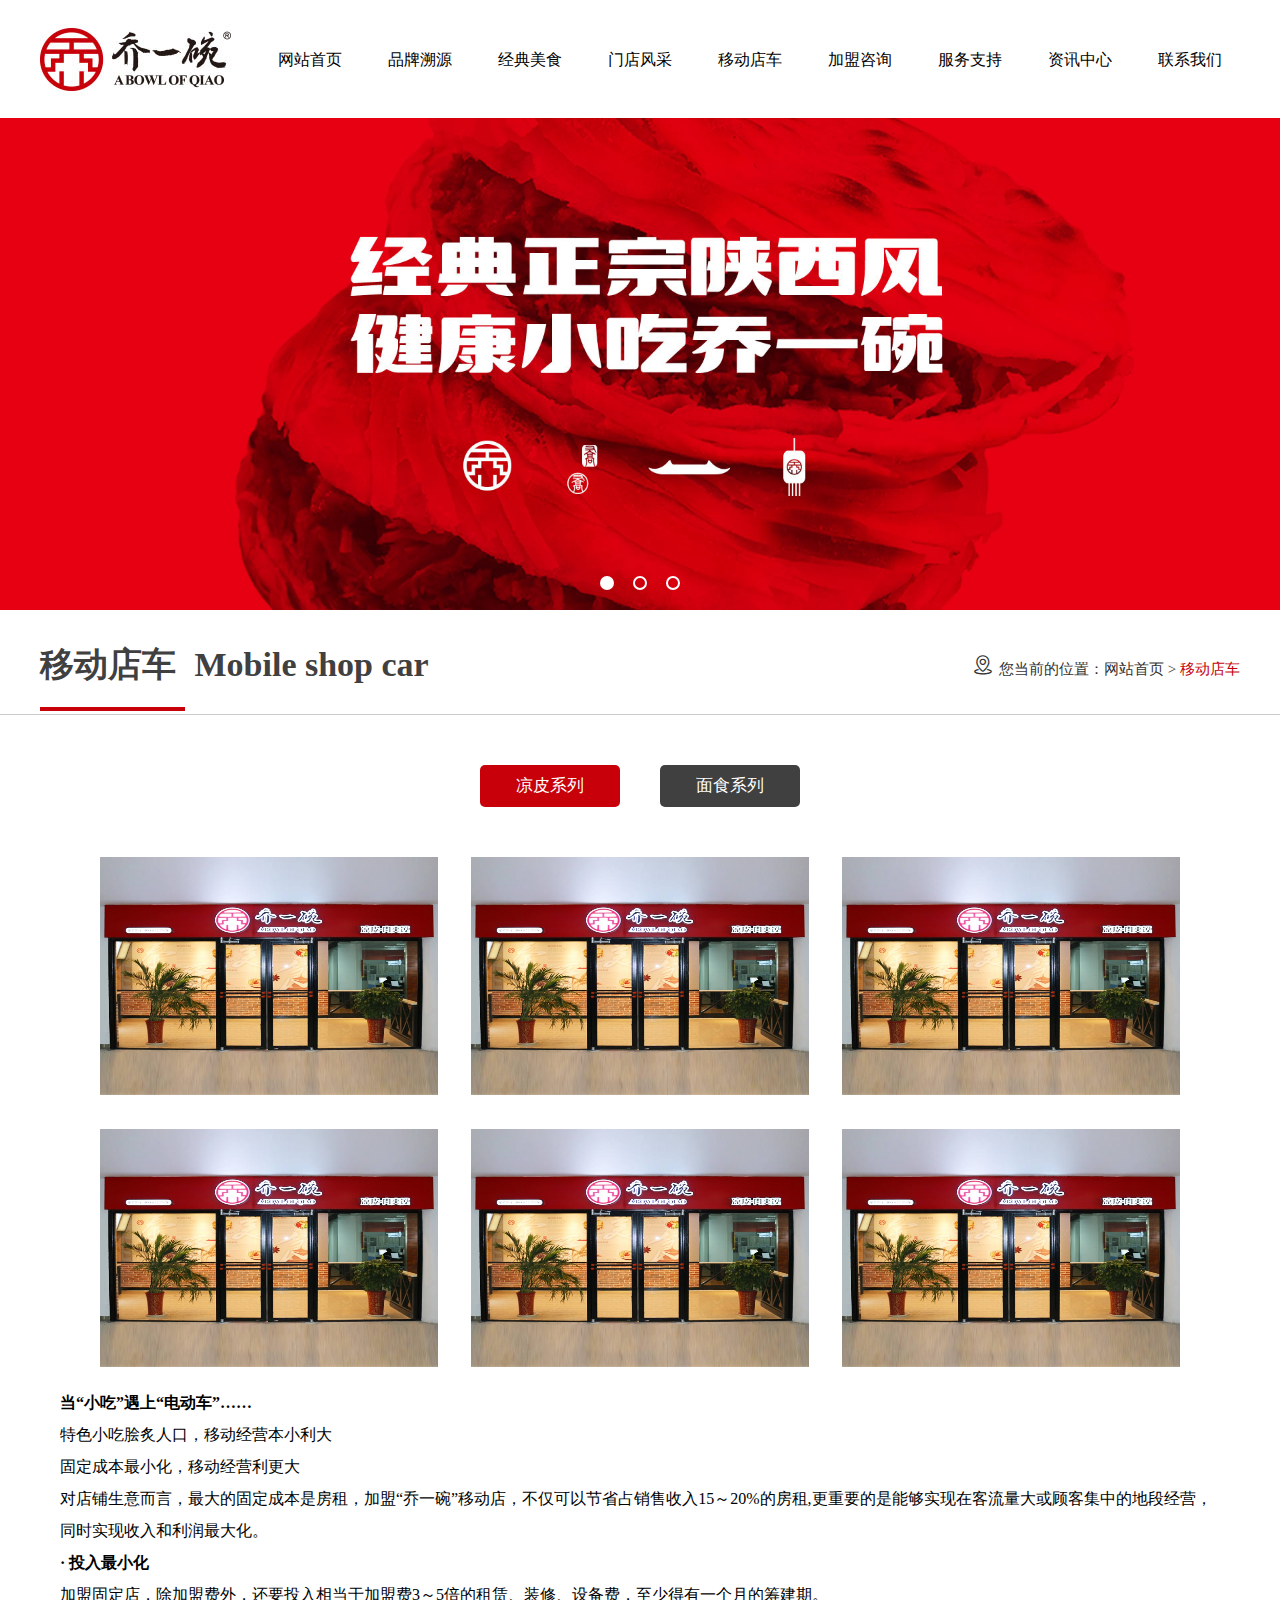
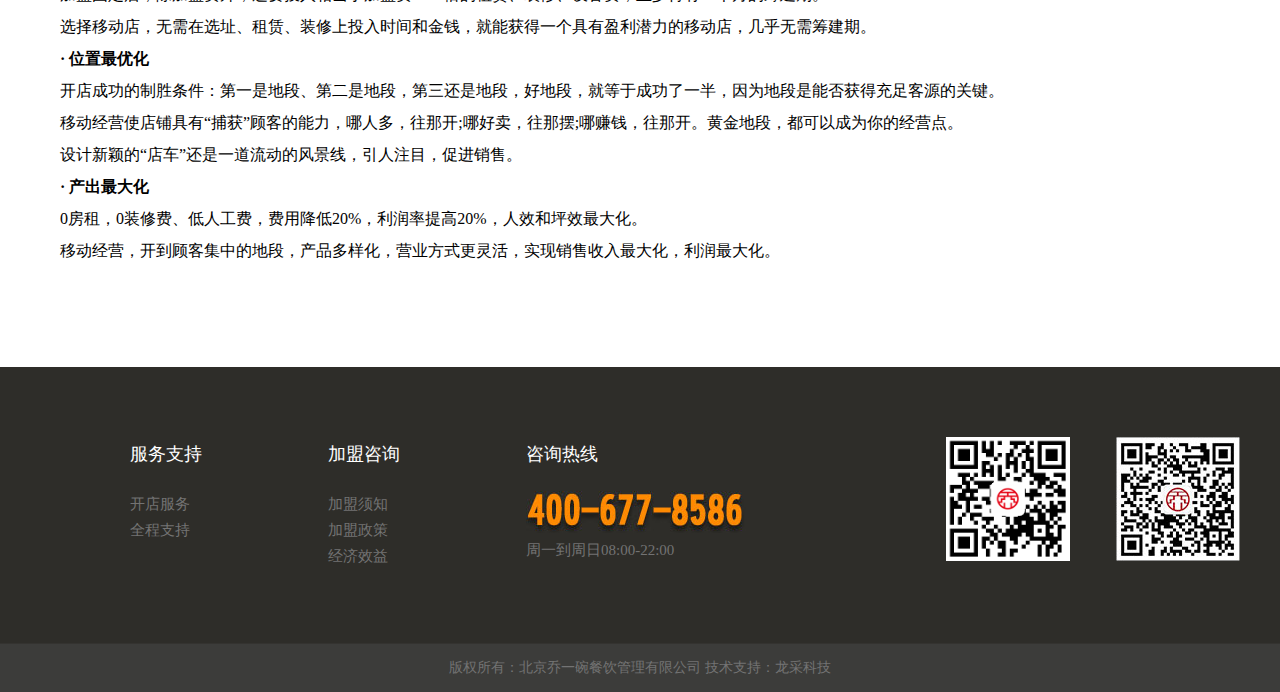
<file: move-che.html>
<!doctype html>
<html lang="en">
<head>
    <meta charset="UTF-8">
    <title>移动店车</title>
    <link rel="stylesheet" href="css/iconfont.css">
    <link rel="stylesheet" href="css/base.css">
    <link rel="stylesheet" href="css/move_che.css">
</head>
<body>
<header>
    <div class="head-left">
        <img src="img/logo.jpg" alt="">
    </div>
    <ul class="head-right">
        <li><a href="index.html">网站首页</a></li>
        <li><a href="pinpai.html">品牌溯源</a></li>
        <li><a href="jingdian.html">经典美食</a></li>
        <li><a href="menmiancaifeng.html">门店风采</a></li>
        <li><a href="move-che.html">移动店车</a></li>
        <li><a href="jia-meng.html">加盟咨询</a></li>
        <li><a href="service.html">服务支持</a></li>
        <li><a href="new.html">资讯中心</a></li>
        <li><a href="call-me.html">联系我们</a></li>
    </ul>
</header>
<!--导航结束-->
<!--banner开始-->
<div class="banner-box">
    <ul class="banner">
        <li class="qy-active"><img src="img/banner-pc1.jpg" alt=""></li>
        <li><img src="img/banner-pc2.jpg" alt=""></li>
        <li><img src="img/banner-pc3.jpg" alt=""></li>
    </ul>
    <ul class="qy-dianbox">
        <li class="dian-active"></li>
        <li></li>
        <li></li>
    </ul>
</div>
<!--banner结束-->
<!--内容标题开始-->
<div class="twopage-title">
    <div class="twopage-inner-l">
        <span>移动店车 </span>
        <span>Mobile shop car</span>
    </div>
    <div class="twopage-inner-r">
        <span class="iconfont address">&#xe876;</span>
        <span>
            您当前的位置：网站首页 > <span class="add-color">移动店车</span>
        </span>
    </div>
</div>
<div class="bottom-line"></div>
<!--主体内容开始-->
<!--标题开始-->
<ul class="five-nav">
    <li class="first-nav">凉皮系列</li>
    <li>面食系列</li>
</ul>
<!--标题结束-->
<!--图片列表开始-->
<ul class="img-list-move">
    <li>
        <img src="img/mengmian-pc1.jpg" alt="">
    </li>
    <li>
        <img src="img/mengmian-pc1.jpg" alt="">
    </li>
    <li>
        <img src="img/mengmian-pc1.jpg" alt="">
    </li>
    <li>
        <img src="img/mengmian-pc1.jpg" alt="">
    </li>
    <li>
        <img src="img/mengmian-pc1.jpg" alt="">
    </li>
    <li>
        <img src="img/mengmian-pc1.jpg" alt="">
    </li>
</ul>
<!--图片列表结束-->
<!--文字内容开始-->
<ul class="move-box">
    <li class="add-txt-b">当“小吃”遇上“电动车”……</li>
    <li>特色小吃脍炙人口，移动经营本小利大</li>
    <li>固定成本最小化，移动经营利更大</li>
    <li>
        <p>对店铺生意而言，最大的固定成本是房租，加盟“乔一碗”移动店，不仅可以节省占销售收入15～20%的房租,更重要的是能够实现在客流量大或顾客集中的地段经营，同时实现收入和利润最大化。</p>
    </li>
    <li class="add-txt-b">· 投入最小化</li>
    <li>加盟固定店，除加盟费外，还要投入相当于加盟费3～5倍的租赁、装修、设备费，至少得有一个月的筹建期。</li>
    <li>选择移动店，无需在选址、租赁、装修上投入时间和金钱，就能获得一个具有盈利潜力的移动店，几乎无需筹建期。</li>
    <li class="add-txt-b">· 位置最优化</li>
    <li>开店成功的制胜条件：第一是地段、第二是地段，第三还是地段，好地段，就等于成功了一半，因为地段是能否获得充足客源的关键。</li>
    <li>移动经营使店铺具有“捕获”顾客的能力，哪人多，往那开;哪好卖，往那摆;哪赚钱，往那开。黄金地段，都可以成为你的经营点。</li>
    <li>设计新颖的“店车”还是一道流动的风景线，引人注目，促进销售。</li>
    <li class="add-txt-b">· 产出最大化</li>
    <li>0房租，0装修费、低人工费，费用降低20%，利润率提高20%，人效和坪效最大化。</li>
    <li>移动经营，开到顾客集中的地段，产品多样化，营业方式更灵活，实现销售收入最大化，利润最大化。</li>
</ul>
<!--文字内容结束-->
<!--主体内容结束-->
<!--底部开始-->
<div class="footer">
    <div class="footer-inner">
        <div class="foot-left">
            <ul class="foot-left-inner">
                <li>服务支持</li>
                <li class="foot-txt">开店服务</li>
                <li class="foot-txt">全程支持</li>
            </ul>
            <ul class="foot-left-inner">
                <li>加盟咨询</li>
                <li class="foot-txt">加盟须知</li>
                <li class="foot-txt">加盟政策</li>
                <li class="foot-txt">经济效益</li>
            </ul>
            <ul class="foot-left-inner">
                <li>咨询热线</li>
                <li id="call"></li>
                <li class="foot-txt">
                    周一到周日08:00-22:00
                </li>
            </ul>
        </div>
        <div class="foot-right-pc1">
            <img src="img/erweima-pc1.png" alt="">
        </div>
        <div class="foot-right-pc2">
            <img src="img/erweima-pc2.png" alt="">
        </div>
    </div>
</div>
<div class="footer-bottom">版权所有：北京乔一碗餐饮管理有限公司 技术支持：龙采科技</div>
<!--底部结束-->
</body>
<script src="js/qy.js"></script>
</html>
</file>
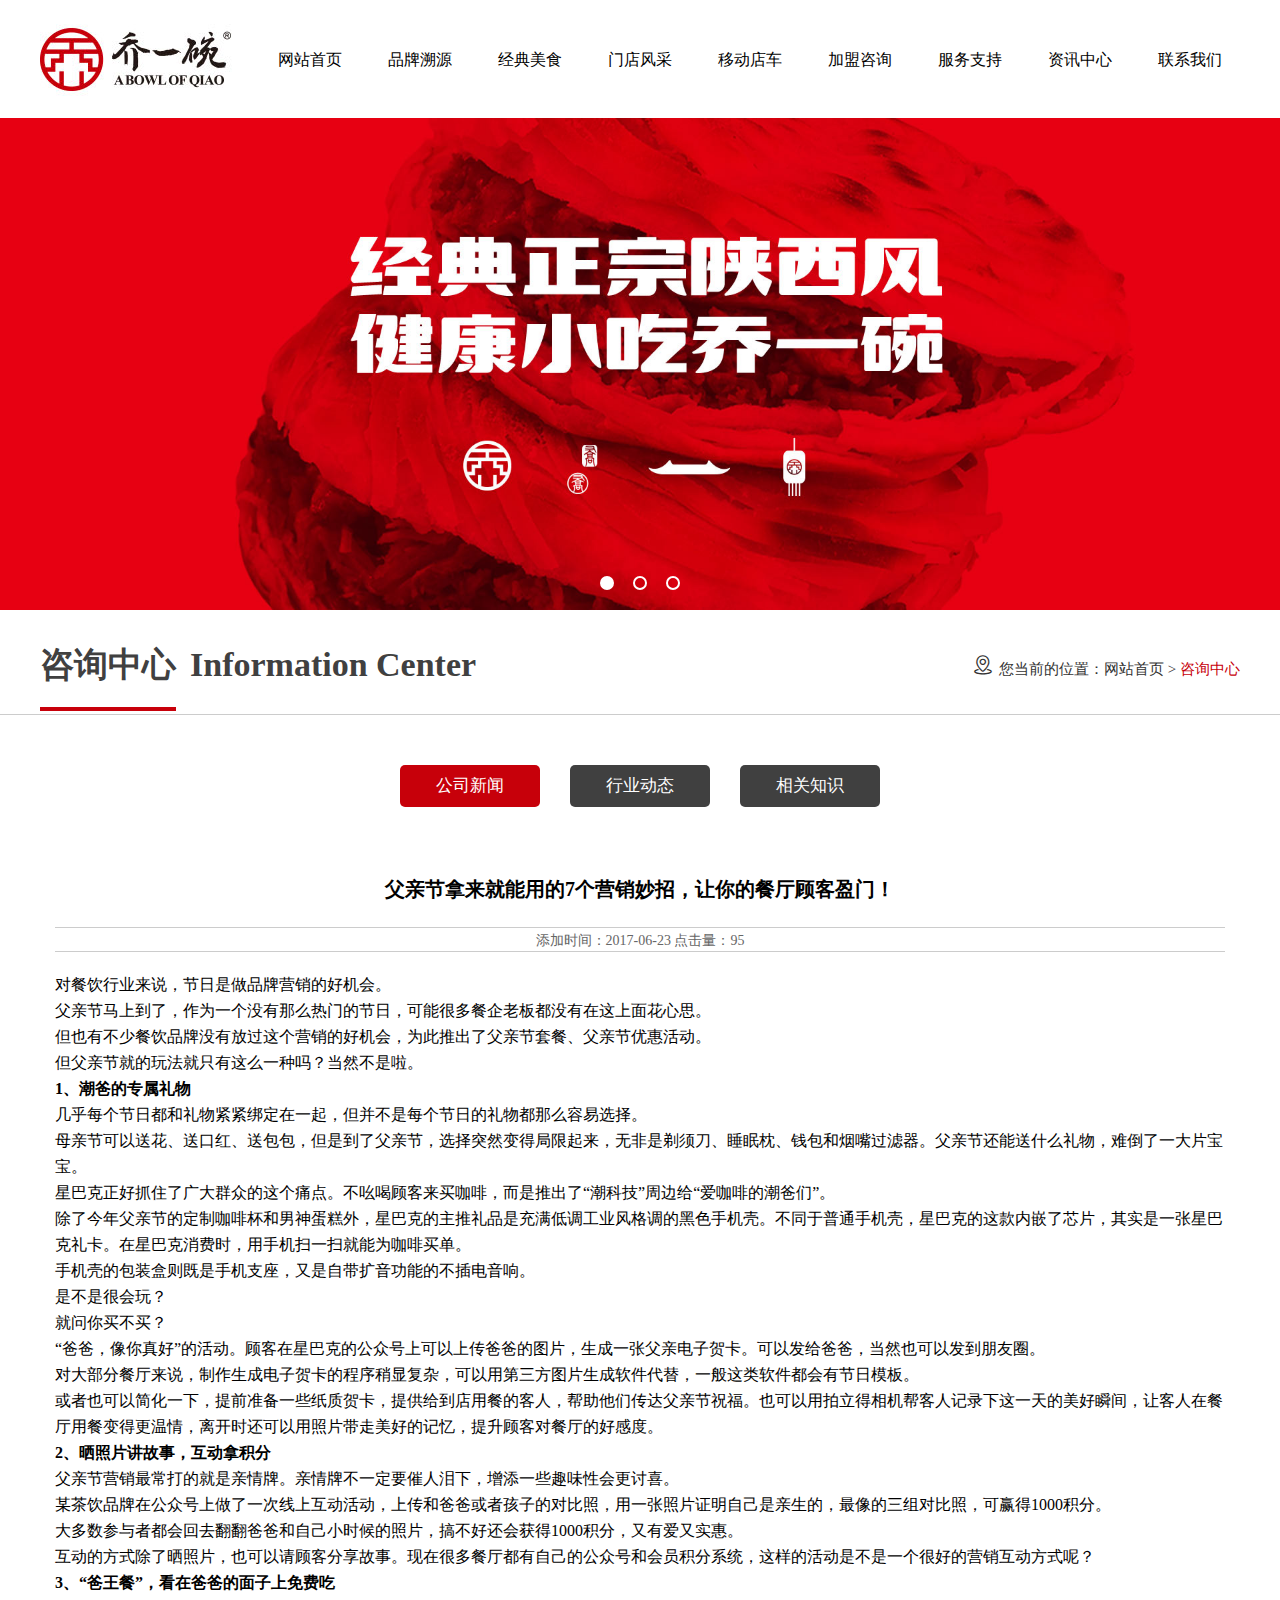
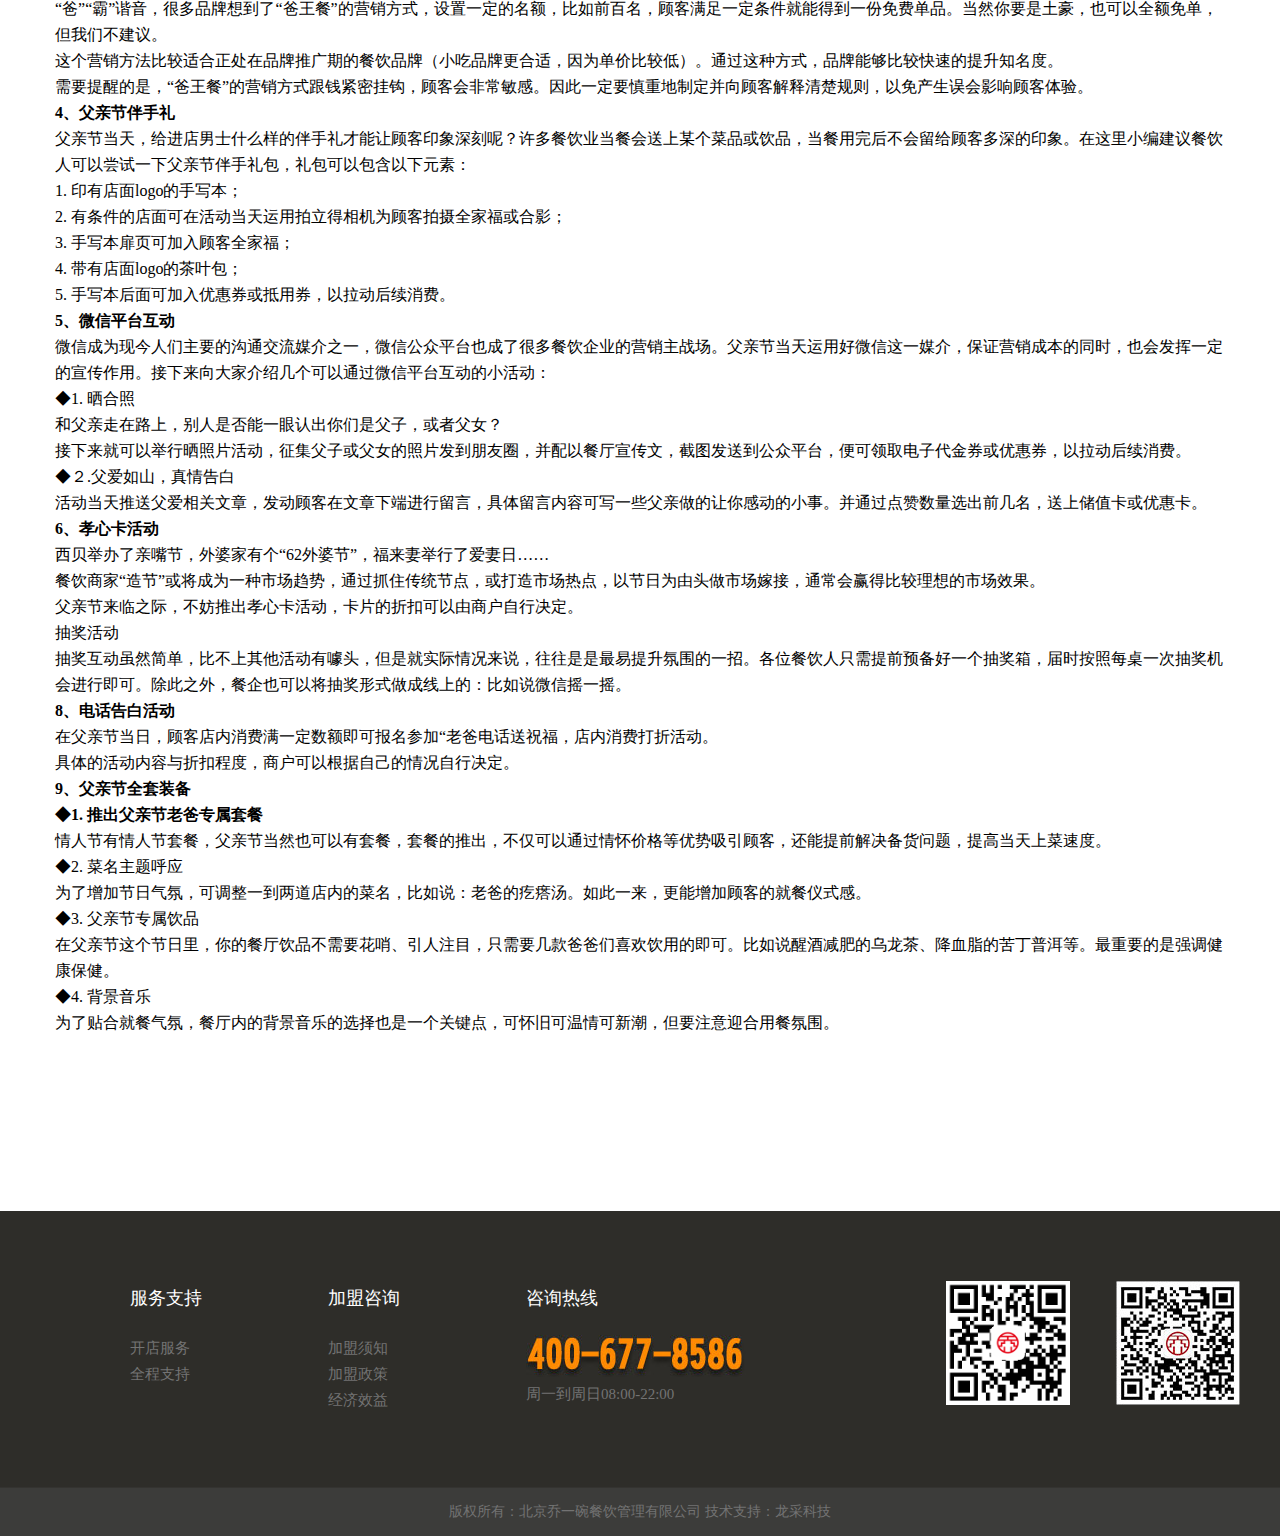
<file: new-xiangqing.html>
<!doctype html>
<html lang="en">
<head>
    <meta charset="UTF-8">
    <title>咨询中心详情</title>
    <link rel="stylesheet" href="css/iconfont.css">
    <link rel="stylesheet" href="css/base.css">
    <link rel="stylesheet" href="css/new_xiangqing.css">
</head>
<body>
<header>
    <div class="head-left">
        <img src="img/logo.jpg" alt="">
    </div>
    <ul class="head-right">
        <li><a href="index.html">网站首页</a></li>
        <li><a href="pinpai.html">品牌溯源</a></li>
        <li><a href="jingdian.html">经典美食</a></li>
        <li><a href="menmiancaifeng.html">门店风采</a></li>
        <li><a href="move-che.html">移动店车</a></li>
        <li><a href="jia-meng.html">加盟咨询</a></li>
        <li><a href="service.html">服务支持</a></li>
        <li><a href="new.html">资讯中心</a></li>
        <li><a href="call-me.html">联系我们</a></li>
    </ul>
</header>
<!--导航结束-->
<!--banner开始-->
<div class="banner-box">
    <ul class="banner">
        <li class="qy-active"><img src="img/banner-pc1.jpg" alt=""></li>
        <li><img src="img/banner-pc2.jpg" alt=""></li>
        <li><img src="img/banner-pc3.jpg" alt=""></li>
    </ul>
    <ul class="qy-dianbox">
        <li class="dian-active"></li>
        <li></li>
        <li></li>
    </ul>
</div>
<!--banner结束-->
<!--内容标题开始-->
<div class="twopage-title">
    <div class="twopage-inner-l">
        <span>咨询中心</span>
        <span>Information Center</span>
    </div>
    <div class="twopage-inner-r">
        <span class="iconfont address">&#xe876;</span>
        <span>
            您当前的位置：网站首页 > <span class="add-color">咨询中心</span>
        </span>
    </div>
</div>
<div class="bottom-line"></div>
<!--标题开始-->
<ul class="three-nav">
    <li class="first-nav">公司新闻</li>
    <li>行业动态</li>
    <li>相关知识</li>
</ul>
<!--标题结束-->
<!--主体内容开始-->
<div class="new-mess">
    <h1>父亲节拿来就能用的7个营销妙招，让你的餐厅顾客盈门！</h1>
    <h2>添加时间：2017-06-23 点击量：95</h2>
<p><span>对餐饮行业来说，节日是做品牌营销的好机会。</span></p>
<p><span>父亲节马上到了，作为一个没有那么热门的节日，可能很多餐企老板都没有在这上面花心思。</span></p>
<p><span>但也有不少餐饮品牌没有放过这个营销的好机会，为此推出了父亲节套餐、父亲节优惠活动。</span></p>
<p><span>但父亲节就的玩法就只有这么一种吗？当然不是啦。</span></p>
<p><span class="add-b">1、潮爸的专属礼物</span></p>
<p><span>几乎每个节日都和礼物紧紧绑定在一起，但并不是每个节日的礼物都那么容易选择。</span></p>
<p><span>母亲节可以送花、送口红、送包包，但是到了父亲节，选择突然变得局限起来，无非是剃须刀、睡眠枕、钱包和烟嘴过滤器。父亲节还能送什么礼物，难倒了一大片宝宝。</span></p>
<p><span>星巴克正好抓住了广大群众的这个痛点。不吆喝顾客来买咖啡，而是推出了“潮科技”周边给“爱咖啡的潮爸们”。</span></p>
<p><span>除了今年父亲节的定制咖啡杯和男神蛋糕外，星巴克的主推礼品是充满低调工业风格调的黑色手机壳。不同于普通手机壳，星巴克的这款内嵌了芯片，其实是一张星巴克礼卡。在星巴克消费时，用手机扫一扫就能为咖啡买单。</span></p>
<p><span>手机壳的包装盒则既是手机支座，又是自带扩音功能的不插电音响。</span></p>
<p><span>是不是很会玩？</span></p>
<p><span>就问你买不买？</span></p>
<p><span>“爸爸，像你真好”的活动。顾客在星巴克的公众号上可以上传爸爸的图片，生成一张父亲电子贺卡。可以发给爸爸，当然也可以发到朋友圈。</span></p>
<p><span>对大部分餐厅来说，制作生成电子贺卡的程序稍显复杂，可以用第三方图片生成软件代替，一般这类软件都会有节日模板。</span></p>
<p><span>或者也可以简化一下，提前准备一些纸质贺卡，提供给到店用餐的客人，帮助他们传达父亲节祝福。也可以用拍立得相机帮客人记录下这一天的美好瞬间，让客人在餐厅用餐变得更温情，离开时还可以用照片带走美好的记忆，提升顾客对餐厅的好感度。</span></p>
<p><span class="add-b">2、晒照片讲故事，互动拿积分</span></p>
<p><span>父亲节营销最常打的就是亲情牌。亲情牌不一定要催人泪下，增添一些趣味性会更讨喜。</span></p>
<p><span>某茶饮品牌在公众号上做了一次线上互动活动，上传和爸爸或者孩子的对比照，用一张照片证明自己是亲生的，最像的三组对比照，可赢得1000积分。</span></p>
<p><span>大多数参与者都会回去翻翻爸爸和自己小时候的照片，搞不好还会获得1000积分，又有爱又实惠。</span></p>
<p><span>互动的方式除了晒照片，也可以请顾客分享故事。现在很多餐厅都有自己的公众号和会员积分系统，这样的活动是不是一个很好的营销互动方式呢？</span></p>
<p><span class="add-b">3、“爸王餐”，看在爸爸的面子上免费吃</span></p>
<p><span>“爸”“霸”谐音，很多品牌想到了“爸王餐”的营销方式，设置一定的名额，比如前百名，顾客满足一定条件就能得到一份免费单品。当然你要是土豪，也可以全额免单，但我们不建议。</span></p>
<p><span>这个营销方法比较适合正处在品牌推广期的餐饮品牌（小吃品牌更合适，因为单价比较低）。通过这种方式，品牌能够比较快速的提升知名度。</span></p>
<p><span>需要提醒的是，“爸王餐”的营销方式跟钱紧密挂钩，顾客会非常敏感。因此一定要慎重地制定并向顾客解释清楚规则，以免产生误会影响顾客体验。</span></p>
<p><span class="add-b">4、父亲节伴手礼</span></p>
<p><span>父亲节当天，给进店男士什么样的伴手礼才能让顾客印象深刻呢？许多餐饮业当餐会送上某个菜品或饮品，当餐用完后不会留给顾客多深的印象。在这里小编建议餐饮人可以尝试一下父亲节伴手礼包，礼包可以包含以下元素：</span></p>
<p><span>1. 印有店面logo的手写本；</span></p>
<p><span>2. 有条件的店面可在活动当天运用拍立得相机为顾客拍摄全家福或合影；</span></p>
<p><span>3. 手写本扉页可加入顾客全家福；</span></p>
<p><span>4. 带有店面logo的茶叶包；</span></p>
<p><span>5. 手写本后面可加入优惠券或抵用券，以拉动后续消费。</span></p>
<p><span class="add-b">5、微信平台互动</span></p>
<p><span>微信成为现今人们主要的沟通交流媒介之一，微信公众平台也成了很多餐饮企业的营销主战场。父亲节当天运用好微信这一媒介，保证营销成本的同时，也会发挥一定的宣传作用。接下来向大家介绍几个可以通过微信平台互动的小活动：</span></p>
<p><span>◆1. 晒合照</span></p>
<p><span>和父亲走在路上，别人是否能一眼认出你们是父子，或者父女？</span></p>
<p><span>接下来就可以举行晒照片活动，征集父子或父女的照片发到朋友圈，并配以餐厅宣传文，截图发送到公众平台，便可领取电子代金券或优惠券，以拉动后续消费。</span></p>
<p><span>◆２.父爱如山，真情告白</span></p>
<p><span>活动当天推送父爱相关文章，发动顾客在文章下端进行留言，具体留言内容可写一些父亲做的让你感动的小事。并通过点赞数量选出前几名，送上储值卡或优惠卡。</span></p>
<p><span class="add-b">6、孝心卡活动</span></p>
<p><span>西贝举办了亲嘴节，外婆家有个“62外婆节”，福来妻举行了爱妻日……</span></p>
<p><span>餐饮商家“造节”或将成为一种市场趋势，通过抓住传统节点，或打造市场热点，以节日为由头做市场嫁接，通常会赢得比较理想的市场效果。</span></p>
<p><span>父亲节来临之际，不妨推出孝心卡活动，卡片的折扣可以由商户自行决定。</span></p>
<p><span>抽奖活动</span></p>
<p><span>抽奖互动虽然简单，比不上其他活动有噱头，但是就实际情况来说，往往是是最易提升氛围的一招。各位餐饮人只需提前预备好一个抽奖箱，届时按照每桌一次抽奖机会进行即可。除此之外，餐企也可以将抽奖形式做成线上的：比如说微信摇一摇。</span></p>
<p><span class="add-b">8、电话告白活动</span></p>
<p><span>在父亲节当日，顾客店内消费满一定数额即可报名参加“老爸电话送祝福，店内消费打折活动。</span></p>
<p><span>具体的活动内容与折扣程度，商户可以根据自己的情况自行决定。</span></p>
<p><span class="add-b">9、父亲节全套装备 <br>◆1. 推出父亲节老爸专属套餐</span></p>
<p><span>情人节有情人节套餐，父亲节当然也可以有套餐，套餐的推出，不仅可以通过情怀价格等优势吸引顾客，还能提前解决备货问题，提高当天上菜速度。</span></p>
<p><span>◆2. 菜名主题呼应</span></p>
<p><span>为了增加节日气氛，可调整一到两道店内的菜名，比如说：老爸的疙瘩汤。如此一来，更能增加顾客的就餐仪式感。</span></p>
<p><span>◆3. 父亲节专属饮品</span></p>
<p><span>在父亲节这个节日里，你的餐厅饮品不需要花哨、引人注目，只需要几款爸爸们喜欢饮用的即可。比如说醒酒减肥的乌龙茶、降血脂的苦丁普洱等。最重要的是强调健康保健。</span></p>
<p><span>◆4. 背景音乐</span></p>
<p><span>为了贴合就餐气氛，餐厅内的背景音乐的选择也是一个关键点，可怀旧可温情可新潮，但要注意迎合用餐氛围。</span></p>
</div>
<!--主体内容结束-->
<!--底部开始-->
<div class="footer">
    <div class="footer-inner">
        <div class="foot-left">
            <ul class="foot-left-inner">
                <li>服务支持</li>
                <li class="foot-txt">开店服务</li>
                <li class="foot-txt">全程支持</li>
            </ul>
            <ul class="foot-left-inner">
                <li>加盟咨询</li>
                <li class="foot-txt">加盟须知</li>
                <li class="foot-txt">加盟政策</li>
                <li class="foot-txt">经济效益</li>
            </ul>
            <ul class="foot-left-inner">
                <li>咨询热线</li>
                <li id="call"></li>
                <li class="foot-txt">
                    周一到周日08:00-22:00
                </li>
            </ul>
        </div>
        <div class="foot-right-pc1">
            <img src="img/erweima-pc1.png" alt="">
        </div>
        <div class="foot-right-pc2">
            <img src="img/erweima-pc2.png" alt="">
        </div>
    </div>
</div>
<div class="footer-bottom">版权所有：北京乔一碗餐饮管理有限公司 技术支持：龙采科技</div>
<!--底部结束-->
</body>
<script src="js/qy.js"></script>
</html>
</file>
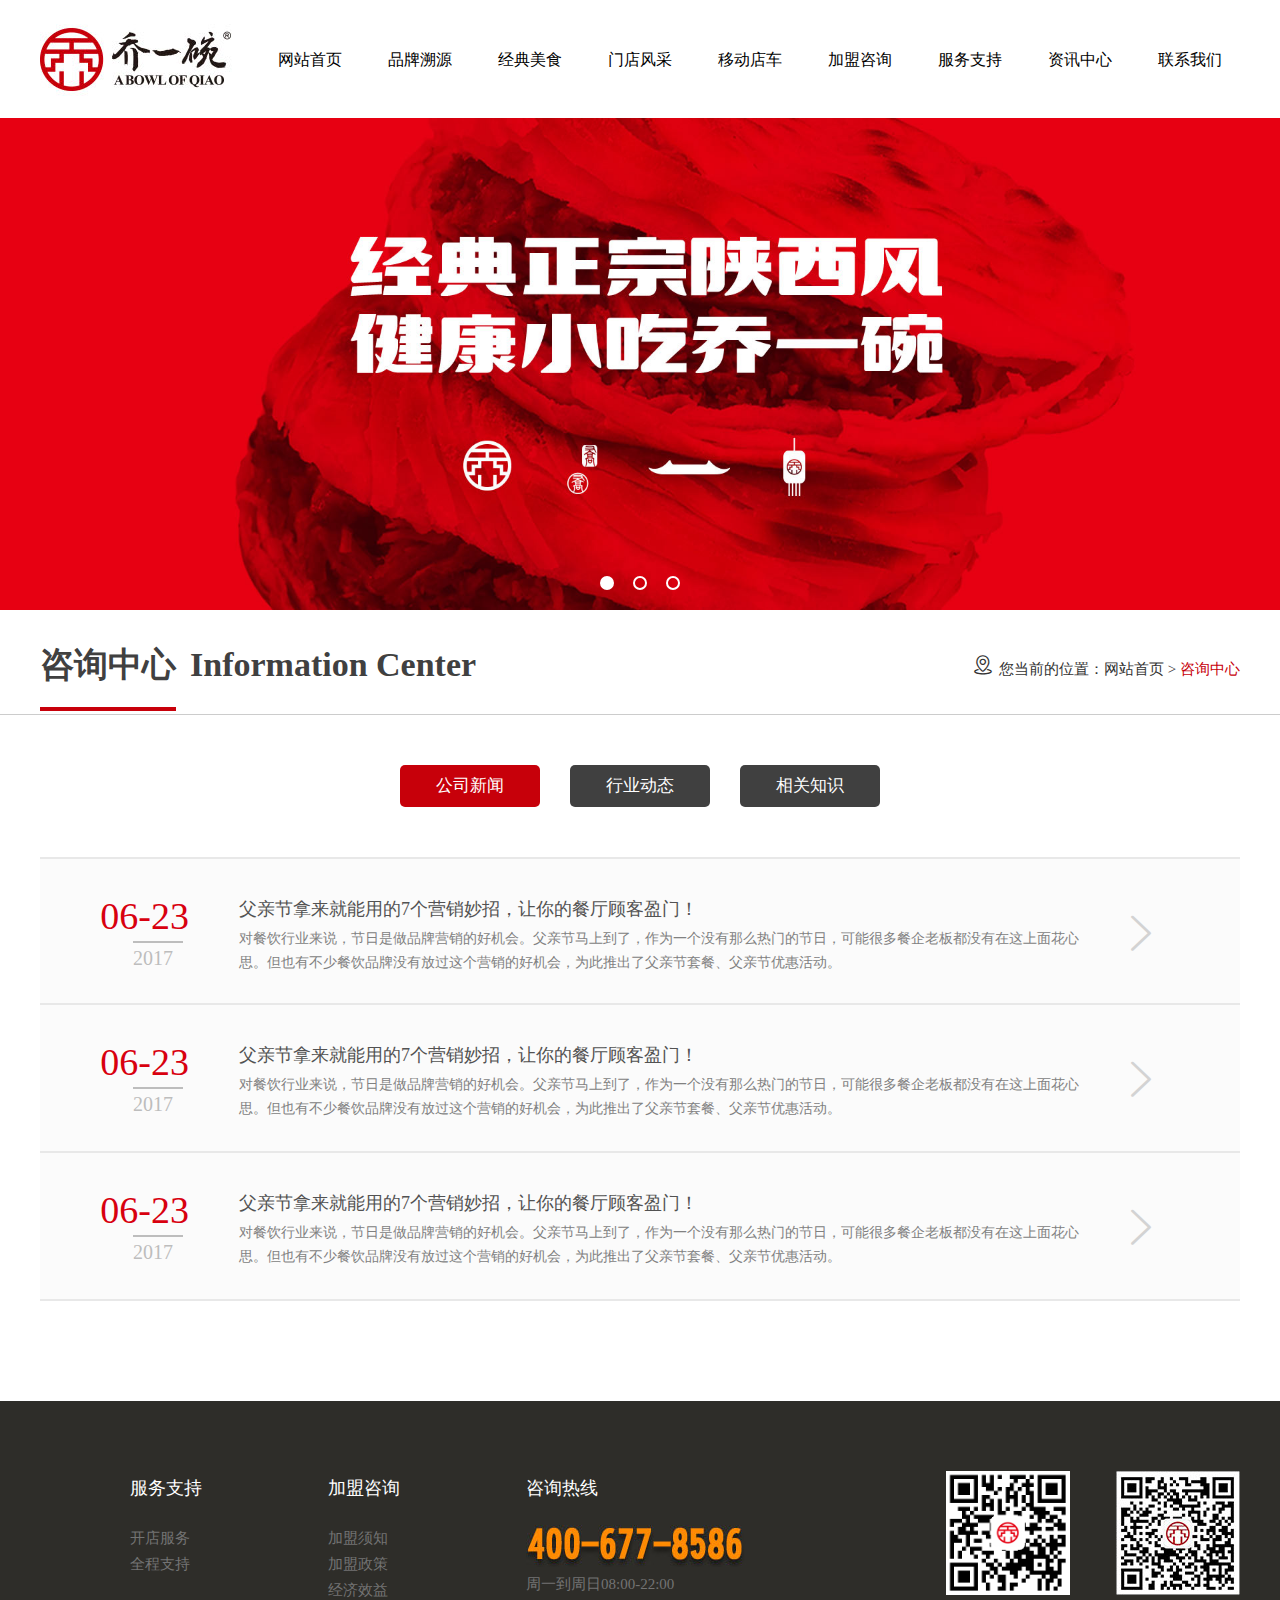
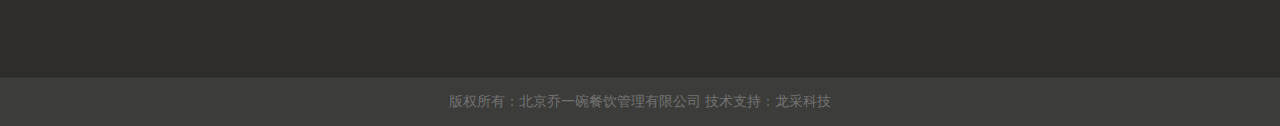
<file: new.html>
<!doctype html>
<html lang="en">
<head>
    <meta charset="UTF-8">
    <title>咨询中心</title>
    <link rel="stylesheet" href="css/iconfont.css">
    <link rel="stylesheet" href="css/base.css">
    <link rel="stylesheet" href="css/new_.css">
</head>
<body>
<header>
    <div class="head-left">
        <img src="img/logo.jpg" alt="">
    </div>
    <ul class="head-right">
        <li><a href="index.html">网站首页</a></li>
        <li><a href="pinpai.html">品牌溯源</a></li>
        <li><a href="jingdian.html">经典美食</a></li>
        <li><a href="menmiancaifeng.html">门店风采</a></li>
        <li><a href="move-che.html">移动店车</a></li>
        <li><a href="jia-meng.html">加盟咨询</a></li>
        <li><a href="service.html">服务支持</a></li>
        <li><a href="new.html">资讯中心</a></li>
        <li><a href="call-me.html">联系我们</a></li>
    </ul>
</header>
<!--导航结束-->
<!--banner开始-->
<div class="banner-box">
    <ul class="banner">
        <li class="qy-active"><img src="img/banner-pc1.jpg" alt=""></li>
        <li><img src="img/banner-pc2.jpg" alt=""></li>
        <li><img src="img/banner-pc3.jpg" alt=""></li>
    </ul>
    <ul class="qy-dianbox">
        <li class="dian-active"></li>
        <li></li>
        <li></li>
    </ul>
</div>
<!--banner结束-->
<!--内容标题开始-->
<div class="twopage-title">
    <div class="twopage-inner-l">
        <span>咨询中心</span>
        <span>Information Center</span>
    </div>
    <div class="twopage-inner-r">
        <span class="iconfont address">&#xe876;</span>
        <span>
            您当前的位置：网站首页 > <span class="add-color">咨询中心</span>
        </span>
    </div>
</div>
<div class="bottom-line"></div>
<!--标题开始-->
<ul class="three-nav">
    <li class="first-nav">公司新闻</li>
    <li>行业动态</li>
    <li>相关知识</li>
</ul>
<!--标题结束-->
<!--主体内容开始-->
<a href="new-xiangqing.html"><div class="message-inner">
    <div class="mess-inner-l">
        <h4>06-23</h4>
        <div>2017</div>
    </div>
    <div class="mess-inner-c">
        <h4>父亲节拿来就能用的7个营销妙招，让你的餐厅顾客盈门！</h4>
        <span>对餐饮行业来说，节日是做品牌营销的好机会。父亲节马上到了，作为一个没有那么热门的节日，可能很多餐企老板都没有在这上面花心思。但也有不少餐饮品牌没有放过这个营销的好机会，为此推出了父亲节套餐、父亲节优惠活动。</span>
    </div>
    <div class="mess-inner-r">
        <span class="iconfont jiantou-icon">&#xe680;</span>
    </div>
</div></a>
<a href="new-xiangqing.html"><div class="message-inner" id="del-bottomline1">
    <div class="mess-inner-l">
        <h4>06-23</h4>
        <div>2017</div>
    </div>
    <div class="mess-inner-c">
        <h4>父亲节拿来就能用的7个营销妙招，让你的餐厅顾客盈门！</h4>
        <span>对餐饮行业来说，节日是做品牌营销的好机会。父亲节马上到了，作为一个没有那么热门的节日，可能很多餐企老板都没有在这上面花心思。但也有不少餐饮品牌没有放过这个营销的好机会，为此推出了父亲节套餐、父亲节优惠活动。</span>
    </div>
    <div class="mess-inner-r">
        <span class="iconfont jiantou-icon">&#xe680;</span>
    </div>
</div></a>
<a href="new-xiangqing.html"><div class="message-inner" id="del-bottomline2">
    <div class="mess-inner-l">
        <h4>06-23</h4>
        <div>2017</div>
    </div>
    <div class="mess-inner-c">
        <h4>父亲节拿来就能用的7个营销妙招，让你的餐厅顾客盈门！</h4>
        <span>对餐饮行业来说，节日是做品牌营销的好机会。父亲节马上到了，作为一个没有那么热门的节日，可能很多餐企老板都没有在这上面花心思。但也有不少餐饮品牌没有放过这个营销的好机会，为此推出了父亲节套餐、父亲节优惠活动。</span>
    </div>
    <div class="mess-inner-r">
    <span class="iconfont jiantou-icon" >&#xe680;</span>
    </div>
</div></a>
<!--主体内容结束-->
<!--底部开始-->
<div class="footer">
    <div class="footer-inner">
        <div class="foot-left">
            <ul class="foot-left-inner">
                <li>服务支持</li>
                <li class="foot-txt">开店服务</li>
                <li class="foot-txt">全程支持</li>
            </ul>
            <ul class="foot-left-inner">
                <li>加盟咨询</li>
                <li class="foot-txt">加盟须知</li>
                <li class="foot-txt">加盟政策</li>
                <li class="foot-txt">经济效益</li>
            </ul>
            <ul class="foot-left-inner">
                <li>咨询热线</li>
                <li id="call"></li>
                <li class="foot-txt">
                    周一到周日08:00-22:00
                </li>
            </ul>
        </div>
        <div class="foot-right-pc1">
            <img src="img/erweima-pc1.png" alt="">
        </div>
        <div class="foot-right-pc2">
            <img src="img/erweima-pc2.png" alt="">
        </div>
    </div>
</div>
<div class="footer-bottom">版权所有：北京乔一碗餐饮管理有限公司 技术支持：龙采科技</div>
<!--底部结束-->
</body>
<script src="js/qy.js"></script>
</html>
</file>
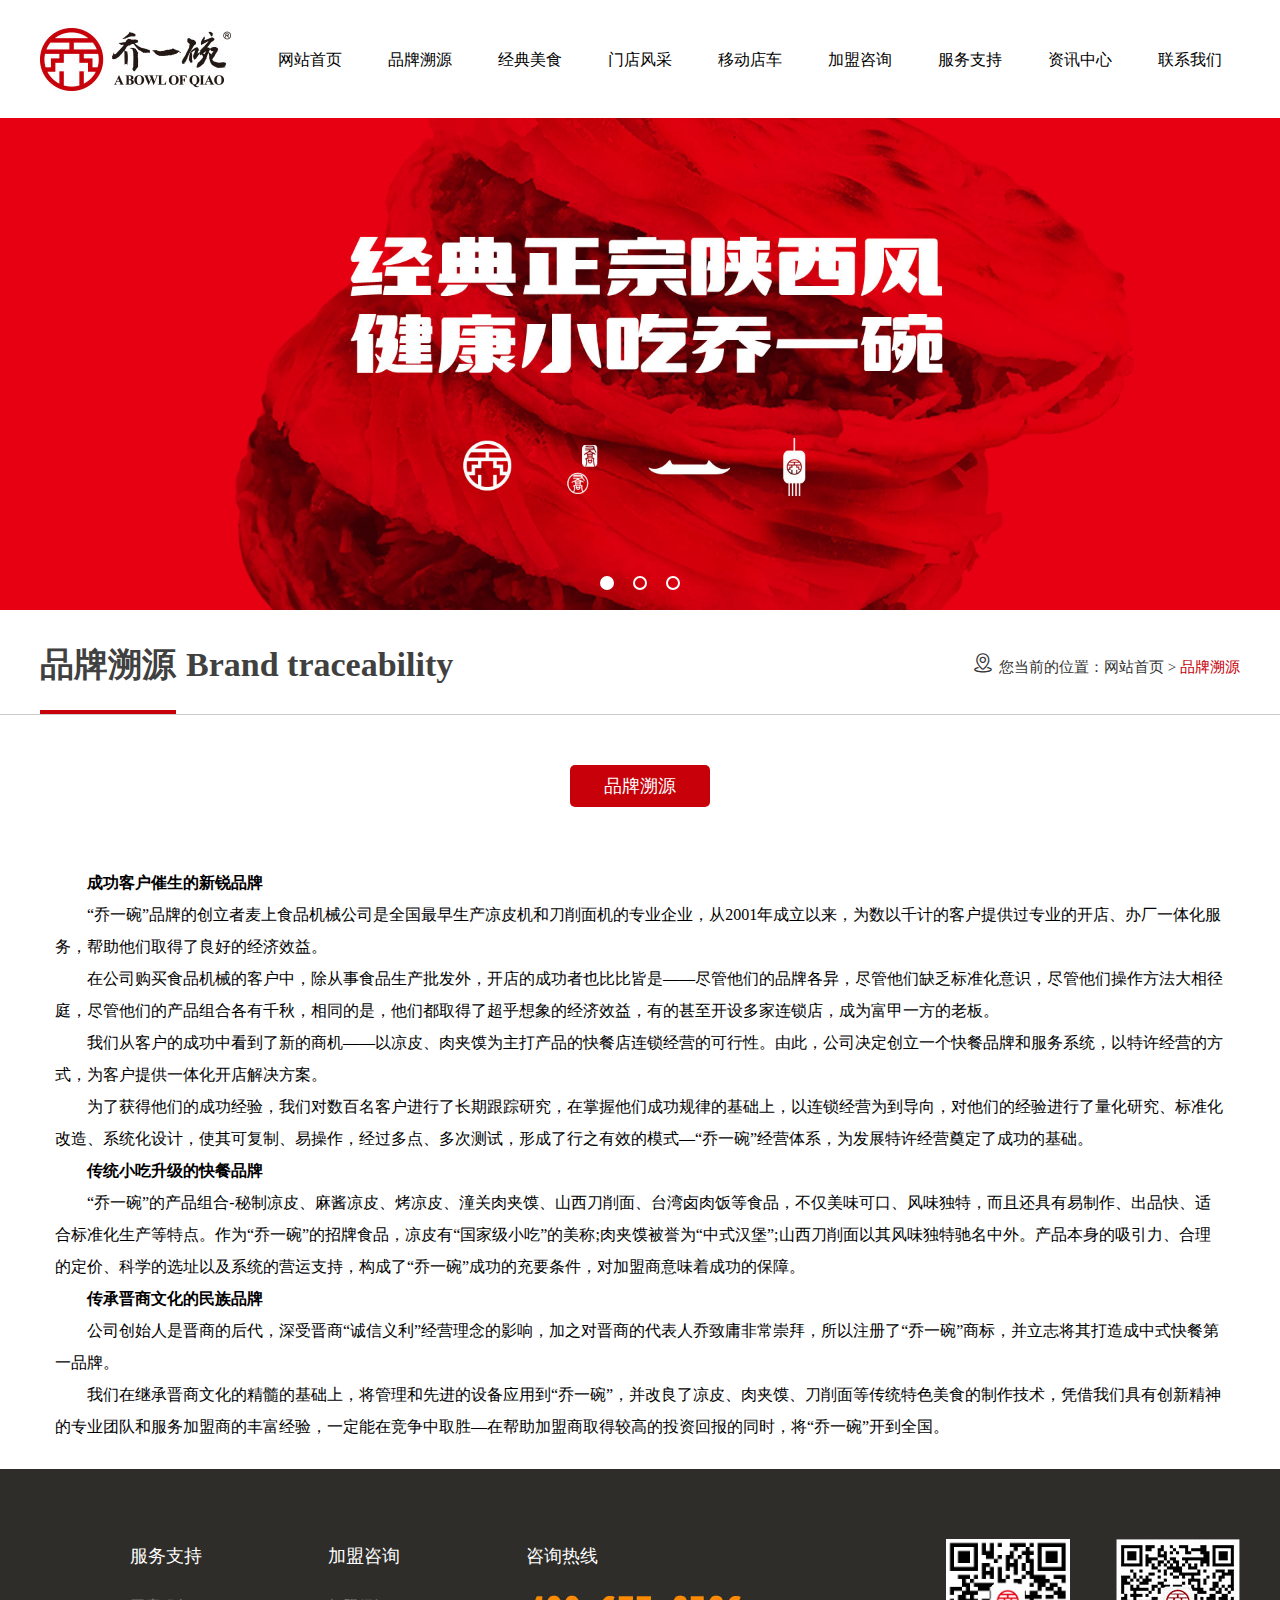
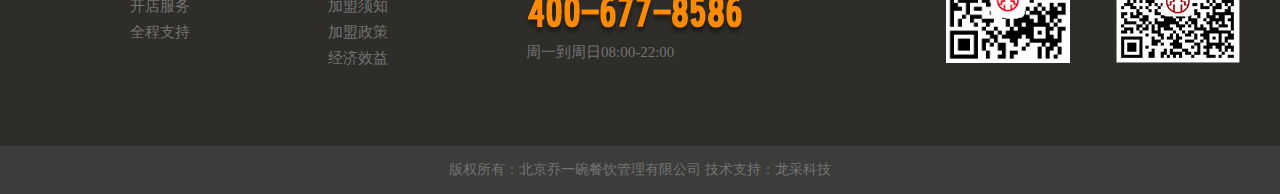
<file: pinpai.html>
<!doctype html>
<html lang="en">
<head>
    <meta charset="UTF-8">
    <title>品牌溯源</title>
    <link rel="stylesheet" href="css/iconfont.css">
    <link rel="stylesheet" href="css/base.css">
    <link rel="stylesheet" href="css/index-eat_.css">
    <link rel="stylesheet" href="css/pinpan_.css">
</head>
<body>
<header>
    <div class="head-left">
        <img src="img/logo.jpg" alt="">
    </div>
    <ul class="head-right">
        <li><a href="index.html">网站首页</a></li>
        <li><a href="pinpai.html">品牌溯源</a></li>
        <li><a href="jingdian.html">经典美食</a></li>
        <li><a href="menmiancaifeng.html">门店风采</a></li>
        <li><a href="move-che.html">移动店车</a></li>
        <li><a href="jia-meng.html">加盟咨询</a></li>
        <li><a href="service.html">服务支持</a></li>
        <li><a href="new.html">资讯中心</a></li>
        <li><a href="call-me.html">联系我们</a></li>
    </ul>
</header>
<!--导航结束-->
<!--banner开始-->
<div class="banner-box">
    <ul class="banner">
        <li class="qy-active"><img src="img/banner-pc1.jpg" alt=""></li>
        <li><img src="img/banner-pc2.jpg" alt=""></li>
        <li><img src="img/banner-pc3.jpg" alt=""></li>
    </ul>
    <ul class="qy-dianbox">
        <li class="dian-active"></li>
        <li></li>
        <li></li>
    </ul>
</div>
<!--banner结束-->
<!--内容标题开始-->
<div class="twopage-title">
    <div class="twopage-inner-l">
        <span>品牌溯源</span>
        <span>Brand traceability</span>
    </div>
    <div class="twopage-inner-r">
        <span class="iconfont address">&#xe876;</span>
        <span>
            您当前的位置：网站首页 > <span class="add-color">品牌溯源</span>
        </span>
    </div>
</div>
<div class="bottom-line"></div>
<div class="main-body">
    <div class="main-body-title">品牌溯源</div>


    <div class="main-body-inner">
        <p class="add-strong">成功客户催生的新锐品牌</p>
        <p>　　“乔一碗”品牌的创立者麦上食品机械公司是全国最早生产凉皮机和刀削面机的专业企业，从2001年成立以来，为数以千计的客户提供过专业的开店、办厂一体化服务，帮助他们取得了良好的经济效益。</p>
        <p>　　在公司购买食品机械的客户中，除从事食品生产批发外，开店的成功者也比比皆是——尽管他们的品牌各异，尽管他们缺乏标准化意识，尽管他们操作方法大相径庭，尽管他们的产品组合各有千秋，相同的是，他们都取得了超乎想象的经济效益，有的甚至开设多家连锁店，成为富甲一方的老板。</p>
        <p>　　我们从客户的成功中看到了新的商机——以凉皮、肉夹馍为主打产品的快餐店连锁经营的可行性。由此，公司决定创立一个快餐品牌和服务系统，以特许经营的方式，为客户提供一体化开店解决方案。</p>
        <p>　　为了获得他们的成功经验，我们对数百名客户进行了长期跟踪研究，在掌握他们成功规律的基础上，以连锁经营为到导向，对他们的经验进行了量化研究、标准化改造、系统化设计，使其可复制、易操作，经过多点、多次测试，形成了行之有效的模式—“乔一碗”经营体系，为发展特许经营奠定了成功的基础。</p>
        <p class="add-strong">传统小吃升级的快餐品牌</p>
        <p>　　“乔一碗”的产品组合-秘制凉皮、麻酱凉皮、烤凉皮、潼关肉夹馍、山西刀削面、台湾卤肉饭等食品，不仅美味可口、风味独特，而且还具有易制作、出品快、适合标准化生产等特点。作为“乔一碗”的招牌食品，凉皮有“国家级小吃”的美称;肉夹馍被誉为“中式汉堡”;山西刀削面以其风味独特驰名中外。产品本身的吸引力、合理的定价、科学的选址以及系统的营运支持，构成了“乔一碗”成功的充要条件，对加盟商意味着成功的保障。</p>
        <p class="add-strong">传承晋商文化的民族品牌</p>
        <p>　　公司创始人是晋商的后代，深受晋商“诚信义利”经营理念的影响，加之对晋商的代表人乔致庸非常崇拜，所以注册了“乔一碗”商标，并立志将其打造成中式快餐第一品牌。</p>
        <p>　　我们在继承晋商文化的精髓的基础上，将管理和先进的设备应用到“乔一碗”，并改良了凉皮、肉夹馍、刀削面等传统特色美食的制作技术，凭借我们具有创新精神的专业团队和服务加盟商的丰富经验，一定能在竞争中取胜—在帮助加盟商取得较高的投资回报的同时，将“乔一碗”开到全国。</p>
    </div>




</div>
<!--底部开始-->
<div class="footer">
    <div class="footer-inner">
        <div class="foot-left">
            <ul class="foot-left-inner">
                <li>服务支持</li>
                <li class="foot-txt">开店服务</li>
                <li class="foot-txt">全程支持</li>
            </ul>
            <ul class="foot-left-inner">
                <li>加盟咨询</li>
                <li class="foot-txt">加盟须知</li>
                <li class="foot-txt">加盟政策</li>
                <li class="foot-txt">经济效益</li>
            </ul>
            <ul class="foot-left-inner">
                <li>咨询热线</li>
                <li id="call"></li>
                <li class="foot-txt">
                    周一到周日08:00-22:00
                </li>
            </ul>
        </div>
        <div class="foot-right-pc1">
            <img src="img/erweima-pc1.png" alt="">
        </div>
        <div class="foot-right-pc2">
            <img src="img/erweima-pc2.png" alt="">
        </div>
    </div>
</div>
<div class="footer-bottom">版权所有：北京乔一碗餐饮管理有限公司 技术支持：龙采科技</div>
<!--底部结束-->
</body>
<script src="js/qy.js"></script>
</html>
</file>
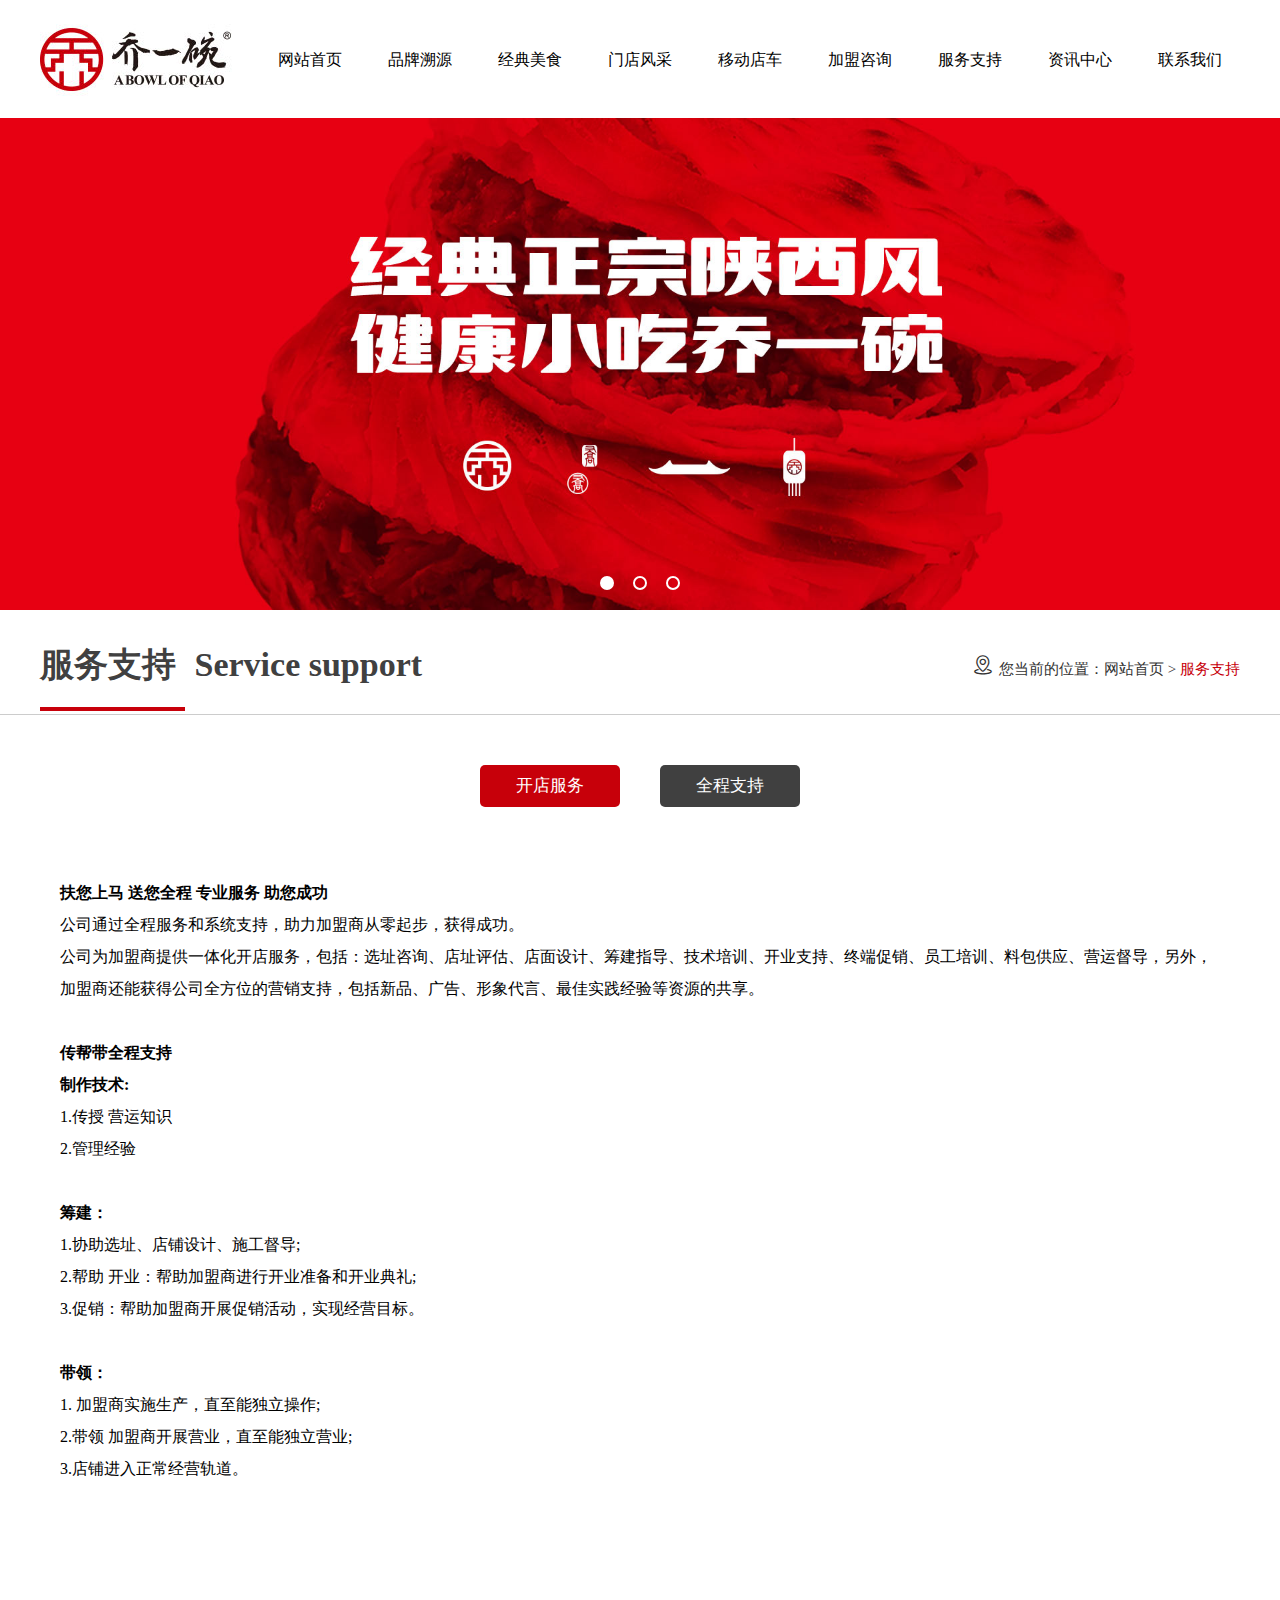
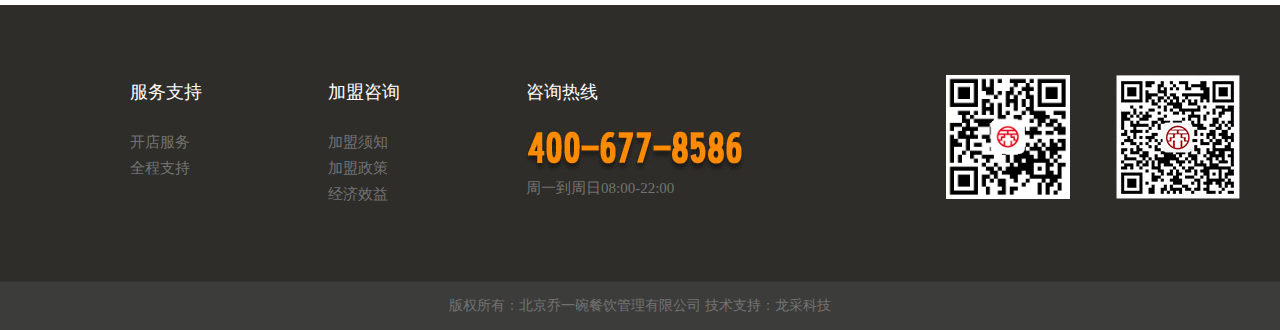
<file: service.html>
<!doctype html>
<html lang="en">
<head>
    <meta charset="UTF-8">
    <title>服务支持 </title>
    <link rel="stylesheet" href="css/iconfont.css">
    <link rel="stylesheet" href="css/base.css">
    <link rel="stylesheet" href="css/service_.css">
</head>
<body>
<header>
    <div class="head-left">
        <img src="img/logo.jpg" alt="">
    </div>
    <ul class="head-right">
        <li><a href="index.html">网站首页</a></li>
        <li><a href="pinpai.html">品牌溯源</a></li>
        <li><a href="jingdian.html">经典美食</a></li>
        <li><a href="menmiancaifeng.html">门店风采</a></li>
        <li><a href="move-che.html">移动店车</a></li>
        <li><a href="jia-meng.html">加盟咨询</a></li>
        <li><a href="service.html">服务支持</a></li>
        <li><a href="new.html">资讯中心</a></li>
        <li><a href="call-me.html">联系我们</a></li>
    </ul>
</header>
<!--导航结束-->
<!--banner开始-->
<div class="banner-box">
    <ul class="banner">
        <li class="qy-active"><img src="img/banner-pc1.jpg" alt=""></li>
        <li><img src="img/banner-pc2.jpg" alt=""></li>
        <li><img src="img/banner-pc3.jpg" alt=""></li>
    </ul>
    <ul class="qy-dianbox">
        <li class="dian-active"></li>
        <li></li>
        <li></li>
    </ul>
</div>
<!--banner结束-->
<!--内容标题开始-->
<div class="twopage-title">
    <div class="twopage-inner-l">
        <span>服务支持 </span>
        <span>Service support</span>
    </div>
    <div class="twopage-inner-r">
        <span class="iconfont address">&#xe876;</span>
        <span>
            您当前的位置：网站首页 > <span class="add-color">服务支持</span>
        </span>
    </div>
</div>
<div class="bottom-line"></div>
<!--标题开始-->
<ul class="three-nav">
    <li class="first-nav">开店服务</li>
    <li>全程支持</li>
</ul>
<!--标题结束-->
<!--主体内容开始-->
<ul class="service-inner">
    <li class="add-service-b">扶您上马  送您全程  专业服务  助您成功</li>
    <li>公司通过全程服务和系统支持，助力加盟商从零起步，获得成功。</li>
    <li>
        <p>公司为加盟商提供一体化开店服务，包括：选址咨询、店址评估、店面设计、筹建指导、技术培训、开业支持、终端促销、员工培训、料包供应、营运督导，另外，加盟商还能获得公司全方位的营销支持，包括新品、广告、形象代言、最佳实践经验等资源的共享。</p>
    </li>
    <li class="add-service-b"> 传帮带全程支持 <br>制作技术:</li>
    <li>1.传授 营运知识</li>
    <li>2.管理经验</li>
    <li class="add-service-b">筹建：</li>
    <li>1.协助选址、店铺设计、施工督导;</li>
    <li>2.帮助 开业：帮助加盟商进行开业准备和开业典礼;</li>
    <li>3.促销：帮助加盟商开展促销活动，实现经营目标。</li>
    <li class="add-service-b">带领：</li>
    <li>1. 加盟商实施生产，直至能独立操作;</li>
    <li>2.带领 加盟商开展营业，直至能独立营业;</li>
    <li>3.店铺进入正常经营轨道。</li>
</ul>
<!--主体内容结束-->
<!--底部开始-->
<div class="footer">
    <div class="footer-inner">
        <div class="foot-left">
            <ul class="foot-left-inner">
                <li>服务支持</li>
                <li class="foot-txt">开店服务</li>
                <li class="foot-txt">全程支持</li>
            </ul>
            <ul class="foot-left-inner">
                <li>加盟咨询</li>
                <li class="foot-txt">加盟须知</li>
                <li class="foot-txt">加盟政策</li>
                <li class="foot-txt">经济效益</li>
            </ul>
            <ul class="foot-left-inner">
                <li>咨询热线</li>
                <li id="call"></li>
                <li class="foot-txt">
                    周一到周日08:00-22:00
                </li>
            </ul>
        </div>
        <div class="foot-right-pc1">
            <img src="img/erweima-pc1.png" alt="">
        </div>
        <div class="foot-right-pc2">
            <img src="img/erweima-pc2.png" alt="">
        </div>
    </div>
</div>
<div class="footer-bottom">版权所有：北京乔一碗餐饮管理有限公司 技术支持：龙采科技</div>
<!--底部结束-->
</body>
<script src="js/qy.js"></script>
</html>
</file>
<file: css/iconfont.css>
@font-face {font-family: "iconfont";
  src: url('../font/iconfont.eot?t=1506260624069'); /* IE9*/
  src: url('../font/iconfont.eot?t=1506260624069#iefix') format('embedded-opentype'), /* IE6-IE8 */
  url('[data-uri]') format('woff'),
  url('../font/iconfont.ttf?t=1506260624069') format('truetype'), /* chrome, firefox, opera, Safari, Android, iOS 4.2+*/
  url('../font/iconfont.svg?t=1506260624069#iconfont') format('svg'); /* iOS 4.1- */
}

.iconfont {
  font-family:"iconfont" !important;
  font-size:16px;
  font-style:normal;
  -webkit-font-smoothing: antialiased;
  -moz-osx-font-smoothing: grayscale;
}

.icon-dizhi:before { content: "\e876"; }

.icon-youjiantou:before { content: "\e680"; }
</file>
<file: css/base.css>
*{
    margin:0; /*清除body身上的8px*/
    padding:0; /*input*/
    text-decoration: none;  /*清除a的*/
    /*默认值box-sizing: content-box;*/
    box-sizing: border-box;
    list-style: none; /*清除列表标签的默认样式*/

    /*一下清除字体默认样式*/
    font-weight: normal;
    font-style: normal;

    border:0; /*清除input上的border*/
    /*清除样式的时候是值的话是0，不是数值的时候是none*/
}
img{
    display: block;
    width: 100%;
    height: 100%;
}
</file>
<file: css/index-eat_.css>
header{
    width: 1200px;
    height: 118px;
    margin: 0 auto;
}
.head-left{
    width: 192px;
    height: 118px;
    background: red;
    float: left;
}
.head-right{
    width: 980px;
    height: 118px;
    padding-top: 40px;
    float:right;
    display: flex;
    justify-content: space-between;
}
.head-right li{
    width: 100px;
    text-align: center;
    height: 40px;
    line-height: 40px;
}
.head-right li a{
    color: black;
    font-size: 16px;
}
.head-right li a:hover{
    color: #D0000E;
    padding-bottom:14px;
    border-bottom: 2px solid #D0000E;
}
/*导航结束*/
/*banner开始*/
.banner-box{
    width: 100%;
    height: 492px;
    position: relative;
}
.banner{
    width: 100%;
    height: 492px;
}
.banner li{
    width: 100%;
    height: 492px;
    opacity: 0;
    transition: all 1s;
    position:absolute;
    left:0;
    top:0;
}
.banner li.qy-active{
    z-index: 9;
    opacity: 1;
}
.qy-dianbox{
    width: 80px;
    height: 14px;
    position: absolute;
    left:50%;
    margin-left:-40px;
    bottom:20px;
    z-index: 999;
    display: flex;
    justify-content: space-between;
}
.qy-dianbox li{
    width: 14px;
    height: 14px;
    background:rgba(255,255,255,0);
    border-radius: 50%;
    border: solid 2px #fff;
}
.qy-dianbox li:hover{
    background: white;
}
.qy-dianbox .dian-active{
    background: white;
}
/*banner结束*/
/*标题开始*/
.food-title{
    margin: 60px auto 34px;
    width: 1200px;
    height: 124px;
}
.food-title div{
    text-align: center;
    color: #404040;
    font-size: 37px;
    line-height: 50px;
    font-weight: bold;
}
.food-title span{
    display: block;
    text-align: center;
    color: #404040;
    font-size: 37px;
    line-height: 50px;
    font-weight: bold;
}
/*标题结束*/
/*图片内容开始*/
.img-box{
    width: 1200px;
    height: 598px;
    background: chartreuse;
    margin: 0 auto 60px;
    display: flex;
    flex-wrap: wrap;
}
.img-box li{
    width: 300px;
    height: 299px;
    background:#D8000F;
}
.img-box .img-txt-box{
    padding-top: 70px;
    text-align: center;
}
.img-txt{
    width: 100%;
    text-align: center;
    color: #fff;
    font-size: 18px;
    font-weight: bold;
    text-transform: uppercase;
}
.img-txt h4,span{
    display: inline-block;
    font-size: 24px;
    line-height: 34px;
}
.img-txt-box .img-txt .txt-word{
    text-align: center;
    color: #fff;
    font-size: 18px;
    margin-top: 4px;
}
.txt-img{
    width: 57px;
    height: 54px;
    margin: 8px auto 40px;
}
.read-more{
    width: 92px;
    height: 24px;
    line-height: 24px;
    text-align: center;
    border: solid 1px #fff;
    font-size: 15px;
    margin: 0 auto;
    color: white;
}
.img-box li.img-txt-box .read-more a{
    text-align: center;
    color: white;
}
.img-box .suofang a{
    display: block;
    width: 300px;
    height: 299px;
    overflow: hidden;
}
.img-box li a img{
    width: 300px;
    height: 299px;
}
/*图片内容加效果*/
.suofang:hover a img{
    transform: scale(1.2);
   transition: all 1s linear ;
}
/*图片内容结束*/
.pinpai{
    width: 100%;
    height: 591px;
    background: url("../img/bg-pc.jpg");
    padding:34px 0 54px;
}
.pinpai-title{
    width: 1200px;
    height: 124px;
    text-align: center;
    color: #fff;
    font-size: 37px;
    line-height: 50px;
    font-weight: bold;
    margin: 0 auto 30px;
}
.pinpai-title span{
    text-align: center;
    color: #fff;
    font-size: 37px;
    line-height: 50px;
    font-weight: bold;
    margin-bottom: 30px;
}
.pinpai-inner{
    width: 1200px;
    height: 349px;
    margin: 0 auto;
    display: flex;
}
.pinpai-inner>div{
    width: 600px;
    height:349px;
}
.pinpai-inner-right{
    padding:47px 65px;
    background: #fefdf8;
    position: relative;
}
.pinpai-inner-right h1{
    color: #525252;
    font-size: 24px;
    line-height: 28px;
}
.pinpai-inner-right h4{
    color: #868686;
    font-size: 18px;
    line-height: 22px;
    margin-bottom: 18px;
}
.pinpai-inner .pinpai-inner-right p{
    font-size: 14px;
    color: #818181;
    line-height: 22px;
}
#more-read{
    width: 158px;
    height: 40px;
    background: #d8000f;
    line-height: 40px;
    text-align: center;
    font-size: 16px;
    color:white;
    position: absolute;
    right: 0;
    bottom: 0;
}
#more-read a{
    color:white;
}


/*品牌结束*/
/*咨询开始*/
.message-title{
    width: 1200px;
    height: 124px;
    text-align: center;
    color: #404040;
    font-size: 37px;
    line-height: 50px;
    font-weight: bold;
    margin: 30px auto 0;
    background: url("../img/bg-pc2.jpg");
}
.message-title span{
    text-align: center;
    color: #404040;
    font-size: 37px;
    line-height: 50px;
    font-weight: bold;
    margin-bottom: 34px;
}
.message-inner{
    width: 1200px;
    height: 148px;
    margin: 0 auto;
    background: #FBFBFB;
    border-bottom: 2px solid #E8E8E8;
    border-top: 2px solid #E8E8E8;
    padding: 32px 2px 30px;
}
.message-inner:hover{
    border:2px solid #D8000F;
}
.mess-inner-l{
    width: 147px;
    height: 84px;
    margin-right: 50px;
    float: left;
}
.mess-inner-c{
    width: 860px;
    height: 84px;
    float: left;
}
.mess-inner-r{
    width: 84px;
    height: 84px;
    float: left;
    text-align: center;
    line-height:94px;
}
.mess-inner-r  .jiantou-icon{
    font-size: 40px;
    color: #D3D3D3;
}
.message-inner:hover .jiantou-icon{
    color:#d8000f;
}
.mess-inner-l h4{
    color: #d8000f;
    font-size: 38px;
    line-height: 50px;
   text-align: right;
}
.mess-inner-l div{
    width:50px;
    padding-top: 4px;
    margin-right:6px;
    border-top:2px solid #BDBDBD;
    float: right;
    color:#BDBDBD;
    font-size: 20px;
}
.mess-inner-c h4{
    color: #525252;
    font-size: 18px;
    line-height: 36px;
}
.mess-inner-c span{
    color: #818181;
    font-size: 14px;
    line-height: 24px;
    text-indent: 2em;
}
#del-bottomline1,#del-bottomline2{
    border-top: 0;
}
#del-bottomline1:hover,#del-bottomline2:hover{
    border:2px solid #D8000F;

}



/*咨询结束*/
.read-more{
    width: 186px;
    height: 40px;
    border: 1px solid white;
    margin: 42px auto;
    line-height: 40px;
    text-align:center ;
    color: white;
    font-size: 16px;
}
/*长图*/
.long-pc{
    width: 100%;
    height: 299px;
    background: #C60108;
    padding-top:90px;
    color: white;
}
.long-pc h4{
    font-size: 53px;
    font-weight: normal;
    line-height: 80px;
    text-align: center;
}
.long-pc span{
    display: block;
    text-align: center;
}
/*长图结束*/
/*在线留言开始*/
.text{
    width: 1200px;
    height:380px;
    margin: 0 auto 34px;
}
.row{
    width:100%;
    padding-left: 20px;
    display: flex;
    margin-bottom: 14px;
}
.row span{
    width: 80px;
    height: 52px;
    line-height: 52px;
    color: #565656;
    font-size: 20px;
}
.row input{
    width: 500px;
    height: 52px;
    border: 1px solid #D4D4D4;
}
.text-one{
    margin-left: 20px;
}
input{
    outline:0;
}
.row-long{
    width: 1200px;
    height: 166px;
    padding-left: 20px;
    display: flex;
}
.row-long span{
    width: 80px;
    height: 52px;
    line-height: 52px;
    color: #565656;
    font-size: 20px;
    display: block;
}
.row-long input{
    width: 1128px;
    height: 166px;
    border: 1px solid #D4D4D4;
}
#text-last1{
    margin-top: 14px;
}
#text-last{
    width: 300px;
    height: 52px;
    margin-top: 14px;
    margin-right: 20px;
}
.row-pc{
    width: 156px;
    height: 54px;
    background:url("../img/number-pc.png");
    background-size: cover;
    margin-top: 14px;
}
/*在线留言结束*/
/*两个按钮开始*/
.btn-box{
    width: 1200px;
    height:42px;
    margin: 0 auto 60px;
    display: flex;
    justify-content: center;
}
.btn-box div{
    width: 187px;
    height: 42px;
    margin: 0 20px;
    color: white;
    text-align: center;
    line-height:42px;
}
.btn1{
    background: #C7000A;
}
.btn2{
    background: #B9B9B9;
}
/*两个按钮结束*/
/*底部开始*/
.footer{
    width: 100%;
    height: 276px;
    background: #2e2d29;
    padding: 70px 0 42px 0;
}
.footer-inner{
    width: 1200px;
    height: 164px;
    margin: 0 auto;
    position: relative;
}
.foot-left{
    width: 820px;
    height: 132px;
    padding-left: 90px;
    display: flex;
}
.foot-left-inner{
    width: 198px;
}
.foot-left-inner li:nth-child(1){
    line-height: 34px;
    margin-bottom: 20px;
    color: #fff;
    font-size: 18px;
}
.foot-txt{
    color: #737373;
    line-height: 26px;
    font-size: 15px;
}
#call{
    width: 220px;
    height: 42px;
    background: url("../img/call.jpg");
    margin-bottom: 4px;
}
/*底部左边结束*/
/*底部右边开始*/
.foot-right-pc1{
    width: 124px;
    height: 124px;
    position: absolute;
    right:0;
    top:0;
}
.foot-right-pc2{
    width: 124px;
    height: 124px;
    position: absolute;
    right:170px;
    top:0;
}
.foot-right-pc1 span,.foot-right-pc2 span{
    text-align: center;
    color: #737373;
    font-size: 14px;
}
/*底部右边结束*/
.footer-bottom{
    width: 100%;
    height: 49px;
    text-align: center;
    background: #3c3c3a;
    border-top: solid 1px #343330;
    line-height: 48px;
    color: #737373;
    font-size: 14px;
}
</file>
<file: css/jingdian_.css>
header{
    width: 1200px;
    height: 118px;
    margin: 0 auto;
}
.head-left{
    width: 192px;
    height: 118px;
    background: red;
    float: left;
}
.head-right{
    width: 980px;
    height: 118px;
    padding-top: 40px;
    float:right;
    display: flex;
    justify-content: space-between;
}
.head-right li{
    width: 100px;
    text-align: center;
    height: 40px;
    line-height: 40px;
}
.head-right li a{
    color: black;
    font-size: 16px;
}
.head-right li a:hover{
    color: #D0000E;
    padding-bottom:14px;
    border-bottom: 2px solid #D0000E;
}
/*导航结束*/
/*banner开始*/
.banner-box{
    width: 100%;
    height: 492px;
    position: relative;
}
.banner{
    width: 100%;
    height: 492px;
}
.banner li{
    width: 100%;
    height: 492px;
    opacity: 0;
    transition: all 1s;
    position:absolute;
    left:0;
    top:0;
}
.banner li.qy-active{
    z-index: 9;
    opacity: 1;
}
.qy-dianbox{
    width: 80px;
    height: 14px;
    position: absolute;
    left:50%;
    margin-left:-40px;
    bottom:20px;
    z-index: 999;
    display: flex;
    justify-content: space-between;
}
.qy-dianbox li{
    width: 14px;
    height: 14px;
    background:rgba(255,255,255,0);
    border-radius: 50%;
    border: solid 2px #fff;
}
.qy-dianbox li:hover{
    background: white;
}
.qy-dianbox .dian-active{
    background: white;
}
/*banner结束*/
/*主体内容开始*/
.twopage-title{
    width: 1200px;
    height: 104px;
    padding-top:30px;
    margin: 0 auto;
    display: flex;
    justify-content: space-between;
}
.bottom-line{
    width: 100%;
    height:1px;
    background: #CCCCCC;
    margin-bottom:50px;
}
.twopage-inner-l{
    width:600px;
    height: 100%;
}
.twopage-inner-l span{
    color: #404040;
    font-size: 34px;
    font-weight: bold;
    height: 74px;
    line-height: 50px;
}
.twopage-inner-l span:nth-child(1){
    width: 136px;
    margin-right:10px;
    padding-bottom: 24px;
    border-bottom: 4px solid #C8000A;
}
.twopage-title .twopage-inner-r>span{
    color: #333;
    font-size: 15px;
    line-height: 50px;
}
.add-color{
    color: #c7000a;
    font-size: 15px;
    line-height: 24px;
}
.twopage-inner-r span.address{
    font-size: 24px;
}
/*5个方框 导航开始*/
.five-nav{
    width: 1200px;
    height: 42px;
    margin: 0 auto 50px;
    display: flex;
    justify-content: space-between;
    padding:0 160px;
    text-align: center;
    line-height: 42px;
}
.five-nav li{
    width: 140px;
    height: 42px;
    border-radius: 5px;
    color: white;
    font-size: 17px;
    background: #404040;
}
.five-nav li.first-nav{
    background: #C7000A;
}
.five-nav li:hover{
    background: #C7000A;
}
/*图片列表开始*/
.img-list{
    width: 1200px;
    height:840px;
    margin: 0 auto 60px;
    padding:0 100px;
    display: flex;
    flex-wrap: wrap;
    align-content: space-between;
    justify-content: space-between;
}
.img-list li{
    width: 300px;
    height: 395px;
    background: #F8F8F8;
    position: relative;
}
.img-list li div{
    width: 100%;
    height: 330px;
}
.img-list .mask{
    position: absolute;
    left: 0;
    top:0;
    width: 300px;
    height: 395px;
    background: rgba(0,0,0,0.6);
    display: none;
}
.img-list .mask .red{
    width: 100%;
    height: 65px;
    background: #C7000A;
    position:absolute;
    left: 0;
   bottom:0;
    text-align: center;
    line-height: 65px;
    color: white;
    font-size: 18px;
}
.img-list .mask .red .square{
    width: 20px;
    height: 20px;
    background: #C7000A;
    transform: rotate(45deg);
    position: absolute;
    left: 0;
    top:-10px;
    right:0;margin: auto;
}
.img-list li:hover .mask{
    display: block;
}
.img-list li span{
    display: block;
    width: 100%;
    height: 65px;
    text-align: center;
    line-height: 65px;
    font-size: 18px;
}

/*主体内容结束*/







/*底部开始*/
.footer{
    width: 100%;
    height: 276px;
    background: #2e2d29;
    padding: 70px 0 42px 0;
}
.footer-inner{
    width: 1200px;
    height: 164px;
    margin: 0 auto;
    position: relative;
}
.foot-left{
    width: 820px;
    height: 132px;
    padding-left: 90px;
    display: flex;
}
.foot-left-inner{
    width: 198px;
}
.foot-left-inner li:nth-child(1){
    line-height: 34px;
    margin-bottom: 20px;
    color: #fff;
    font-size: 18px;
}
.foot-txt{
    color: #737373;
    line-height: 26px;
    font-size: 15px;
}
#call{
    width: 220px;
    height: 42px;
    background: url("../img/call.jpg");
    margin-bottom: 4px;
}
/*底部左边结束*/
/*底部右边开始*/
.foot-right-pc1{
    width: 124px;
    height: 124px;
    position: absolute;
    right:0;
    top:0;
}
.foot-right-pc2{
    width: 124px;
    height: 124px;
    position: absolute;
    right:170px;
    top:0;
}
.foot-right-pc1 span,.foot-right-pc2 span{
    text-align: center;
    color: #737373;
    font-size: 14px;
}
/*底部右边结束*/
.footer-bottom{
    width: 100%;
    height: 49px;
    text-align: center;
    background: #3c3c3a;
    border-top: solid 1px #343330;
    line-height: 48px;
    color: #737373;
    font-size: 14px;
}
</file>
<file: css/call_me.css>
header{
    width: 1200px;
    height: 118px;
    margin: 0 auto;
}
.head-left{
    width: 192px;
    height: 118px;
    background: red;
    float: left;
}
.head-right{
    width: 980px;
    height: 118px;
    padding-top: 40px;
    float:right;
    display: flex;
    justify-content: space-between;
}
.head-right li{
    width: 100px;
    text-align: center;
    height: 40px;
    line-height: 40px;
}
.head-right li a{
    color: black;
    font-size: 16px;
}
.head-right li a:hover{
    color: #D0000E;
    padding-bottom:14px;
    border-bottom: 2px solid #D0000E;
}
/*导航结束*/
/*banner开始*/
.banner-box{
    width: 100%;
    height: 492px;
    position: relative;
}
.banner{
    width: 100%;
    height: 492px;
}
.banner li{
    width: 100%;
    height: 492px;
    opacity: 0;
    transition: all 1s;
    position:absolute;
    left:0;
    top:0;
}
.banner li.qy-active{
    z-index: 9;
    opacity: 1;
}
.qy-dianbox{
    width: 80px;
    height: 14px;
    position: absolute;
    left:50%;
    margin-left:-40px;
    bottom:20px;
    z-index: 999;
    display: flex;
    justify-content: space-between;
}
.qy-dianbox li{
    width: 14px;
    height: 14px;
    background:rgba(255,255,255,0);
    border-radius: 50%;
    border: solid 2px #fff;
}
.qy-dianbox li:hover{
    background: white;
}
.qy-dianbox .dian-active{
    background: white;
}
/*banner结束*/
/*主体内容开始*/
.twopage-title{
    width: 1200px;
    height: 104px;
    padding-top:30px;
    margin: 0 auto;
    display: flex;
    justify-content: space-between;
}
.bottom-line{
    width: 100%;
    height:1px;
    background: #CCCCCC;
    margin-bottom:50px;
}
.twopage-inner-l{
    width:600px;
    height: 100%;
}
.twopage-inner-l span{
    color: #404040;
    font-size: 34px;
    font-weight: bold;
    height: 74px;
    line-height: 50px;
}
.twopage-inner-l span:nth-child(1){
    width: 136px;
    margin-right:10px;
    padding-bottom: 24px;
    border-bottom: 4px solid #C8000A;
}
.twopage-title .twopage-inner-r>span{
    color: #333;
    font-size: 15px;
    line-height: 50px;
}
.add-color{
    color: #c7000a;
    font-size: 15px;
    line-height: 24px;
}
.twopage-inner-r span.address{
    font-size: 24px;
}
/*联系我们标题*/
.call-title{
    width: 140px;
    height: 42px;
    margin: 0 auto 50px;
    border-radius: 5px;
    color: white;
    font-size: 17px;
    background: #C7000A;
    text-align: center;
    line-height: 42px;
}
/*联系我们标题结束*/
/*主体内容结束*/
.call-box{
    width: 1200px;
    height:auto;
    margin: 0 auto;
    padding-left:45px;
}
.call-box li{
    width: 100%;
    height:28px;
    line-height: 28px;
    font-size: 18px;
}
.add-b{
    font-weight: bold;
    margin-top: 26px;
}.add-c{
    font-weight: bold;
}
.call-box li:nth-child(1){
    font-weight: bold;

}
/*底部开始*/
.footer{
    width: 100%;
    height: 276px;
    background: #2e2d29;
    padding: 70px 0 42px 0;
    margin-top: 100px;
}
.footer-inner{
    width: 1200px;
    height: 164px;
    margin: 0 auto;
    position: relative;
}
.foot-left{
    width: 820px;
    height: 132px;
    padding-left: 90px;
    display: flex;
}
.foot-left-inner{
    width: 198px;
}
.foot-left-inner li:nth-child(1){
    line-height: 34px;
    margin-bottom: 20px;
    color: #fff;
    font-size: 18px;
}
.foot-txt{
    color: #737373;
    line-height: 26px;
    font-size: 15px;
}
#call{
    width: 220px;
    height: 42px;
    background: url("../img/call.jpg");
    margin-bottom: 4px;
}
/*底部左边结束*/
/*底部右边开始*/
.foot-right-pc1{
    width: 124px;
    height: 124px;
    position: absolute;
    right:0;
    top:0;
}
.foot-right-pc2{
    width: 124px;
    height: 124px;
    position: absolute;
    right:170px;
    top:0;
}
.foot-right-pc1 span,.foot-right-pc2 span{
    text-align: center;
    color: #737373;
    font-size: 14px;
}
/*底部右边结束*/
.footer-bottom{
    width: 100%;
    height: 49px;
    text-align: center;
    background: #3c3c3a;
    border-top: solid 1px #343330;
    line-height: 48px;
    color: #737373;
    font-size: 14px;
}
</file>
<file: css/jia_meng.css>
header{
    width: 1200px;
    height: 118px;
    margin: 0 auto;
}
.head-left{
    width: 192px;
    height: 118px;
    background: red;
    float: left;
}
.head-right{
    width: 980px;
    height: 118px;
    padding-top: 40px;
    float:right;
    display: flex;
    justify-content: space-between;
}
.head-right li{
    width: 100px;
    text-align: center;
    height: 40px;
    line-height: 40px;
}
.head-right li a{
    color: black;
    font-size: 16px;
}
.head-right li a:hover{
    color: #D0000E;
    padding-bottom:14px;
    border-bottom: 2px solid #D0000E;
}
/*导航结束*/
/*banner开始*/
.banner-box{
    width: 100%;
    height: 492px;
    position: relative;
}
.banner{
    width: 100%;
    height: 492px;
}
.banner li{
    width: 100%;
    height: 492px;
    opacity: 0;
    transition: all 1s;
    position:absolute;
    left:0;
    top:0;
}
.banner li.qy-active{
    z-index: 9;
    opacity: 1;
}
.qy-dianbox{
    width: 80px;
    height: 14px;
    position: absolute;
    left:50%;
    margin-left:-40px;
    bottom:20px;
    z-index: 999;
    display: flex;
    justify-content: space-between;
}
.qy-dianbox li{
    width: 14px;
    height: 14px;
    background:rgba(255,255,255,0);
    border-radius: 50%;
    border: solid 2px #fff;
}
.qy-dianbox li:hover{
    background: white;
}
.qy-dianbox .dian-active{
    background: white;
}
/*banner结束*/
/*主体内容开始*/
.twopage-title{
    width: 1200px;
    height: 104px;
    padding-top:30px;
    margin: 0 auto;
    display: flex;
    justify-content: space-between;
}
.bottom-line{
    width: 100%;
    height:1px;
    background: #CCCCCC;
    margin-bottom:50px;
}
.twopage-inner-l{
    width:600px;
    height: 100%;
}
.twopage-inner-l span{
    color: #404040;
    font-size: 34px;
    font-weight: bold;
    height: 74px;
    line-height: 50px;
}
.twopage-inner-l span:nth-child(1){
    width: 136px;
    margin-right:10px;
    padding-bottom: 24px;
    border-bottom: 4px solid #C8000A;
}
.twopage-title .twopage-inner-r>span{
    color: #333;
    font-size: 15px;
    line-height: 50px;
}
.add-color{
    color: #c7000a;
    font-size: 15px;
    line-height: 24px;
}
.twopage-inner-r span.address{
    font-size: 24px;
}
/*标题开始*/
.three-nav{
    width: 1200px;
    height: 42px;
    margin: 0 auto 50px;
    display: flex;
    justify-content: space-between;
    padding:0 360px;
    text-align: center;
    line-height: 42px;
}
.three-nav li{
    width: 140px;
    height: 42px;
    border-radius: 5px;
    color: white;
    font-size: 17px;
    background: #404040;
}
.three-nav li.first-nav{
    background: #C7000A;
}
.three-nav li:hover{
    background: #C7000A;
}
/*标题结束*/
/*主体内容开始*/
.txt-title{
    width: 1200px;
    height: 36px;
    line-height: 36px;
    text-align: center;
    margin: 0 auto 58px;
    font-size: 18px;
    font-weight: bold;
}
.jia-meng-img{
    width: 1200px;
    height: 338px;
    margin: 0 auto;
}
.jia-meng-img img{
    width: 700px;
    height: 100%;
    margin: 0 auto;
}
#txt-title2{
    margin: 30px auto 30px;
}
#jia-meng-img2{
    height: 203px;
}
#jia-meng-img2 img{
    width: 700px;
    height: 100%;
    margin: 0 auto;
}
/*主体内容结束*/
/*底部开始*/
.footer{
    margin-top: 100px;
    width: 100%;
    height: 276px;
    background: #2e2d29;
    padding: 70px 0 42px 0;
}
.footer-inner{
    width: 1200px;
    height: 164px;
    margin: 0 auto;
    position: relative;
}
.foot-left{
    width: 820px;
    height: 132px;
    padding-left: 90px;
    display: flex;
}
.foot-left-inner{
    width: 198px;
}
.foot-left-inner li:nth-child(1){
    line-height: 34px;
    margin-bottom: 20px;
    color: #fff;
    font-size: 18px;
}
.foot-txt{
    color: #737373;
    line-height: 26px;
    font-size: 15px;
}
#call{
    width: 220px;
    height: 42px;
    background: url("../img/call.jpg");
    margin-bottom: 4px;
}
/*底部左边结束*/
/*底部右边开始*/
.foot-right-pc1{
    width: 124px;
    height: 124px;
    position: absolute;
    right:0;
    top:0;
}
.foot-right-pc2{
    width: 124px;
    height: 124px;
    position: absolute;
    right:170px;
    top:0;
}
.foot-right-pc1 span,.foot-right-pc2 span{
    text-align: center;
    color: #737373;
    font-size: 14px;
}
/*底部右边结束*/
.footer-bottom{
    width: 100%;
    height: 49px;
    text-align: center;
    background: #3c3c3a;
    border-top: solid 1px #343330;
    line-height: 48px;
    color: #737373;
    font-size: 14px;
}
</file>
<file: css/mengmiancaifeng_.css>
header{
    width: 1200px;
    height: 118px;
    margin: 0 auto;
}
.head-left{
    width: 192px;
    height: 118px;
    background: red;
    float: left;
}
.head-right{
    width: 980px;
    height: 118px;
    padding-top: 40px;
    float:right;
    display: flex;
    justify-content: space-between;
}
.head-right li{
    width: 100px;
    text-align: center;
    height: 40px;
    line-height: 40px;
}
.head-right li a{
    color: black;
    font-size: 16px;
}
.head-right li a:hover{
    color: #D0000E;
    padding-bottom:14px;
    border-bottom: 2px solid #D0000E;
}
/*导航结束*/
/*banner开始*/
.banner-box{
    width: 100%;
    height: 492px;
    position: relative;
}
.banner{
    width: 100%;
    height: 492px;
}
.banner li{
    width: 100%;
    height: 492px;
    opacity: 0;
    transition: all 1s;
    position:absolute;
    left:0;
    top:0;
}
.banner li.qy-active{
    z-index: 9;
    opacity: 1;
}
.qy-dianbox{
    width: 80px;
    height: 14px;
    position: absolute;
    left:50%;
    margin-left:-40px;
    bottom:20px;
    z-index: 999;
    display: flex;
    justify-content: space-between;
}
.qy-dianbox li{
    width: 14px;
    height: 14px;
    background:rgba(255,255,255,0);
    border-radius: 50%;
    border: solid 2px #fff;
}
.qy-dianbox li:hover{
    background: white;
}
.qy-dianbox .dian-active{
    background: white;
}
/*banner结束*/
/*主体内容开始*/
.twopage-title{
    width: 1200px;
    height: 104px;
    padding-top:30px;
    margin: 0 auto;
    display: flex;
    justify-content: space-between;
}
.bottom-line{
    width: 100%;
    height:1px;
    background: #CCCCCC;
    margin-bottom:50px;
}
.twopage-inner-l{
    width:600px;
    height: 100%;
}
.twopage-inner-l span{
    color: #404040;
    font-size: 34px;
    font-weight: bold;
    height: 74px;
    line-height: 50px;
}
.twopage-inner-l span:nth-child(1){
    width: 136px;
    margin-right:10px;
    padding-bottom: 24px;
    border-bottom: 4px solid #C8000A;
}
.twopage-title .twopage-inner-r>span{
    color: #333;
    font-size: 15px;
    line-height: 50px;
}
.add-color{
    color: #c7000a;
    font-size: 15px;
    line-height: 24px;
}
.twopage-inner-r span.address{
    font-size: 24px;
}
/*标题开始*/
.style-title{
    width: 140px;
    height: 42px;
    margin: 0 auto 50px;
    border-radius: 5px;
    color: white;
    font-size: 17px;
    background: #404040;
    text-align: center;
    line-height: 42px;
}
.style-title:hover{
    background: #C7000A;
}
/*标题结束*/
/*图片列表开始*/
.img-list{
    width: 1200px;
    height:840px;
    margin: 0 auto 60px;
    padding:0 100px;
    display: flex;
    flex-wrap: wrap;
    align-content: space-between;
    justify-content: space-between;
}
.img-list li{
    width: 300px;
    height: 395px;
    background: #F8F8F8;
}
.img-list li div{
    width: 100%;
    height: 330px;
}
.img-list li span{
    display: block;
    width: 100%;
    height: 65px;
    text-align: center;
    line-height: 65px;
    font-size: 18px;
}
/*页码列表开始*/
.page-list{
    width: 1200px;
    height: 38px;
    margin: 0 auto  50px;
    padding:0 360px;
    display: flex;
    justify-content: space-between;
}
.page-list li{
    border: solid 1px #e0e0e0;
    padding: 8px 14px;
    border-radius: 3px;
    color: #333;
    font-size: 14px;
}
.page-list li:hover{
    background: #E70012;
}
/*页码列表结束*/
/*主体内容结束*/
/*底部开始*/
.footer{
    width: 100%;
    height: 276px;
    background: #2e2d29;
    padding: 70px 0 42px 0;
}
.footer-inner{
    width: 1200px;
    height: 164px;
    margin: 0 auto;
    position: relative;
}
.foot-left{
    width: 820px;
    height: 132px;
    padding-left: 90px;
    display: flex;
}
.foot-left-inner{
    width: 198px;
}
.foot-left-inner li:nth-child(1){
    line-height: 34px;
    margin-bottom: 20px;
    color: #fff;
    font-size: 18px;
}
.foot-txt{
    color: #737373;
    line-height: 26px;
    font-size: 15px;
}
#call{
    width: 220px;
    height: 42px;
    background: url("../img/call.jpg");
    margin-bottom: 4px;
}
/*底部左边结束*/
/*底部右边开始*/
.foot-right-pc1{
    width: 124px;
    height: 124px;
    position: absolute;
    right:0;
    top:0;
}
.foot-right-pc2{
    width: 124px;
    height: 124px;
    position: absolute;
    right:170px;
    top:0;
}
.foot-right-pc1 span,.foot-right-pc2 span{
    text-align: center;
    color: #737373;
    font-size: 14px;
}
/*底部右边结束*/
.footer-bottom{
    width: 100%;
    height: 49px;
    text-align: center;
    background: #3c3c3a;
    border-top: solid 1px #343330;
    line-height: 48px;
    color: #737373;
    font-size: 14px;
}
</file>
<file: css/move_che.css>
header{
    width: 1200px;
    height: 118px;
    margin: 0 auto;
}
.head-left{
    width: 192px;
    height: 118px;
    background: red;
    float: left;
}
.head-right{
    width: 980px;
    height: 118px;
    padding-top: 40px;
    float:right;
    display: flex;
    justify-content: space-between;
}
.head-right li{
    width: 100px;
    text-align: center;
    height: 40px;
    line-height: 40px;
}
.head-right li a{
    color: black;
    font-size: 16px;
}
.head-right li a:hover{
    color: #D0000E;
    padding-bottom:14px;
    border-bottom: 2px solid #D0000E;
}
/*导航结束*/
/*banner开始*/
.banner-box{
    width: 100%;
    height: 492px;
    position: relative;
}
.banner{
    width: 100%;
    height: 492px;
}
.banner li{
    width: 100%;
    height: 492px;
    opacity: 0;
    transition: all 1s;
    position:absolute;
    left:0;
    top:0;
}
.banner li.qy-active{
    z-index: 9;
    opacity: 1;
}
.qy-dianbox{
    width: 80px;
    height: 14px;
    position: absolute;
    left:50%;
    margin-left:-40px;
    bottom:20px;
    z-index: 999;
    display: flex;
    justify-content: space-between;
}
.qy-dianbox li{
    width: 14px;
    height: 14px;
    background:rgba(255,255,255,0);
    border-radius: 50%;
    border: solid 2px #fff;
}
.qy-dianbox li:hover{
    background: white;
}
.qy-dianbox .dian-active{
    background: white;
}
/*banner结束*/
/*主体内容开始*/
.twopage-title{
    width: 1200px;
    height: 104px;
    padding-top:30px;
    margin: 0 auto;
    display: flex;
    justify-content: space-between;
}
.bottom-line{
    width: 100%;
    height:1px;
    background: #CCCCCC;
    margin-bottom:50px;
}
.twopage-inner-l{
    width:600px;
    height: 100%;
}
.twopage-inner-l span{
    color: #404040;
    font-size: 34px;
    font-weight: bold;
    height: 74px;
    line-height: 50px;
}
.twopage-inner-l span:nth-child(1){
    width: 136px;
    margin-right:10px;
    padding-bottom: 24px;
    border-bottom: 4px solid #C8000A;
}
.twopage-title .twopage-inner-r>span{
    color: #333;
    font-size: 15px;
    line-height: 50px;
}
.add-color{
    color: #c7000a;
    font-size: 15px;
    line-height: 24px;
}
.twopage-inner-r span.address{
    font-size: 24px;
}
/*标题开始*/
.five-nav{
    width: 1200px;
    height: 42px;
    margin: 0 auto 50px;
    display: flex;
    justify-content: space-between;
    padding:0 440px;
    text-align: center;
    line-height: 42px;
}
.five-nav li{
    width: 140px;
    height: 42px;
    border-radius: 5px;
    color: white;
    font-size: 17px;
    background: #404040;
}
.five-nav li.first-nav{
    background: #C7000A;
}
.five-nav li:hover{
    background: #C7000A;
}

/*标题结束*/
/*图片列表开始*/
.img-list-move{
    width: 1200px;
    height:510px;
    margin: 0 auto 20px;
    padding:0 60px;
    display: flex;
    flex-wrap: wrap;
    align-content: space-between;
    justify-content: space-between;
}
.img-list-move li{
    width: 338px;
    height: 238px;
    background: #F8F8F8;
}
/*文字内容开始*/
.move-box{
    width: 1200px;
    height: auto;
    margin: 0 auto 100px;
    padding:0 20px;
}
.move-box li{
    font-size: 16px;
    line-height: 32px;
}
.add-txt-b{
    font-weight: bold;
}
/*文字内容结束*/
/*主体内容结束*/
/*底部开始*/
.footer{
    width: 100%;
    height: 276px;
    background: #2e2d29;
    padding: 70px 0 42px 0;
}
.footer-inner{
    width: 1200px;
    height: 164px;
    margin: 0 auto;
    position: relative;
}
.foot-left{
    width: 820px;
    height: 132px;
    padding-left: 90px;
    display: flex;
}
.foot-left-inner{
    width: 198px;
}
.foot-left-inner li:nth-child(1){
    line-height: 34px;
    margin-bottom: 20px;
    color: #fff;
    font-size: 18px;
}
.foot-txt{
    color: #737373;
    line-height: 26px;
    font-size: 15px;
}
#call{
    width: 220px;
    height: 42px;
    background: url("../img/call.jpg");
    margin-bottom: 4px;
}
/*底部左边结束*/
/*底部右边开始*/
.foot-right-pc1{
    width: 124px;
    height: 124px;
    position: absolute;
    right:0;
    top:0;
}
.foot-right-pc2{
    width: 124px;
    height: 124px;
    position: absolute;
    right:170px;
    top:0;
}
.foot-right-pc1 span,.foot-right-pc2 span{
    text-align: center;
    color: #737373;
    font-size: 14px;
}
/*底部右边结束*/
.footer-bottom{
    width: 100%;
    height: 49px;
    text-align: center;
    background: #3c3c3a;
    border-top: solid 1px #343330;
    line-height: 48px;
    color: #737373;
    font-size: 14px;
}
</file>
<file: css/new_xiangqing.css>
header{
    width: 1200px;
    height: 118px;
    margin: 0 auto;
}
.head-left{
    width: 192px;
    height: 118px;
    background: red;
    float: left;
}
.head-right{
    width: 980px;
    height: 118px;
    padding-top: 40px;
    float:right;
    display: flex;
    justify-content: space-between;
}
.head-right li{
    width: 100px;
    text-align: center;
    height: 40px;
    line-height: 40px;
}
.head-right li a{
    color: black;
    font-size: 16px;
}
.head-right li a:hover{
    color: #D0000E;
    padding-bottom:14px;
    border-bottom: 2px solid #D0000E;
}
/*导航结束*/
/*banner开始*/
.banner-box{
    width: 100%;
    height: 492px;
    position: relative;
}
.banner{
    width: 100%;
    height: 492px;
}
.banner li{
    width: 100%;
    height: 492px;
    opacity: 0;
    transition: all 1s;
    position:absolute;
    left:0;
    top:0;
}
.banner li.qy-active{
    z-index: 9;
    opacity: 1;
}
.qy-dianbox{
    width: 80px;
    height: 14px;
    position: absolute;
    left:50%;
    margin-left:-40px;
    bottom:20px;
    z-index: 999;
    display: flex;
    justify-content: space-between;
}
.qy-dianbox li{
    width: 14px;
    height: 14px;
    background:rgba(255,255,255,0);
    border-radius: 50%;
    border: solid 2px #fff;
}
.qy-dianbox li:hover{
    background: white;
}
.qy-dianbox .dian-active{
    background: white;
}
/*banner结束*/
/*主体内容开始*/
.twopage-title{
    width: 1200px;
    height: 104px;
    padding-top:30px;
    margin: 0 auto;
    display: flex;
    justify-content: space-between;
}
.bottom-line{
    width: 100%;
    height:1px;
    background: #CCCCCC;
    margin-bottom:50px;
}
.twopage-inner-l{
    width:600px;
    height: 100%;
}
.twopage-inner-l span{
    color: #404040;
    font-size: 34px;
    font-weight: bold;
    height: 74px;
    line-height: 50px;
}
.twopage-inner-l span:nth-child(1){
    width: 136px;
    margin-right:10px;
    padding-bottom: 24px;
    border-bottom: 4px solid #C8000A;
}
.twopage-title .twopage-inner-r>span{
    color: #333;
    font-size: 15px;
    line-height: 50px;
}
.add-color{
    color: #c7000a;
    font-size: 15px;
    line-height: 24px;
}
.twopage-inner-r span.address{
    font-size: 24px;
}
/*标题开始*/
.three-nav{
    width: 1200px;
    height: 42px;
    margin: 0 auto 50px;
    display: flex;
    justify-content: space-between;
    padding:0 360px;
    text-align: center;
    line-height: 42px;
}
.three-nav li{
    width: 140px;
    height: 42px;
    border-radius: 5px;
    color: white;
    font-size: 17px;
    background: #404040;
}
.three-nav li.first-nav{
    background: #C7000A;
}
.three-nav li:hover{
    background: #C7000A;
}
/*标题结束*/
/*主体内容开始*/
.new-mess{
    width: 1200px;
    height:auto;
    margin: 0 auto  160px;
    padding:15px;
}
.new-mess h1{
    text-align: center;
    font-size: 20px;
    height: 35px;
    line-height: 35px;
    font-weight: bold;
}
.new-mess h2{
    height: 25px;
    margin-top: 20px;
    margin-bottom:20px;
    line-height: 25px;
    border-top: solid 1px #ccc;
    border-bottom: solid 1px #ccc;
    color: #666;
    font-size: 14px;
    text-align: center;
}
.new-mess p{
    line-height: 22px;
}
.new-mess p span{
    font-size: 16px;
    line-height: 26px;
}
.add-b{
    font-weight: bold;
}

/*主体内容结束*/
/*底部开始*/
.footer{
    margin-top: 100px;
    width: 100%;
    height: 276px;
    background: #2e2d29;
    padding: 70px 0 42px 0;
}
.footer-inner{
    width: 1200px;
    height: 164px;
    margin: 0 auto;
    position: relative;
}
.foot-left{
    width: 820px;
    height: 132px;
    padding-left: 90px;
    display: flex;
}
.foot-left-inner{
    width: 198px;
}
.foot-left-inner li:nth-child(1){
    line-height: 34px;
    margin-bottom: 20px;
    color: #fff;
    font-size: 18px;
}
.foot-txt{
    color: #737373;
    line-height: 26px;
    font-size: 15px;
}
#call{
    width: 220px;
    height: 42px;
    background: url("../img/call.jpg");
    margin-bottom: 4px;
}
/*底部左边结束*/
/*底部右边开始*/
.foot-right-pc1{
    width: 124px;
    height: 124px;
    position: absolute;
    right:0;
    top:0;
}
.foot-right-pc2{
    width: 124px;
    height: 124px;
    position: absolute;
    right:170px;
    top:0;
}
.foot-right-pc1 span,.foot-right-pc2 span{
    text-align: center;
    color: #737373;
    font-size: 14px;
}
/*底部右边结束*/
.footer-bottom{
    width: 100%;
    height: 49px;
    text-align: center;
    background: #3c3c3a;
    border-top: solid 1px #343330;
    line-height: 48px;
    color: #737373;
    font-size: 14px;
}
</file>
<file: css/new_.css>
header{
    width: 1200px;
    height: 118px;
    margin: 0 auto;
}
.head-left{
    width: 192px;
    height: 118px;
    background: red;
    float: left;
}
.head-right{
    width: 980px;
    height: 118px;
    padding-top: 40px;
    float:right;
    display: flex;
    justify-content: space-between;
}
.head-right li{
    width: 100px;
    text-align: center;
    height: 40px;
    line-height: 40px;
}
.head-right li a{
    color: black;
    font-size: 16px;
}
.head-right li a:hover{
    color: #D0000E;
    padding-bottom:14px;
    border-bottom: 2px solid #D0000E;
}
/*导航结束*/
/*banner开始*/
.banner-box{
    width: 100%;
    height: 492px;
    position: relative;
}
.banner{
    width: 100%;
    height: 492px;
}
.banner li{
    width: 100%;
    height: 492px;
    opacity: 0;
    transition: all 1s;
    position:absolute;
    left:0;
    top:0;
}
.banner li.qy-active{
    z-index: 9;
    opacity: 1;
}
.qy-dianbox{
    width: 80px;
    height: 14px;
    position: absolute;
    left:50%;
    margin-left:-40px;
    bottom:20px;
    z-index: 999;
    display: flex;
    justify-content: space-between;
}
.qy-dianbox li{
    width: 14px;
    height: 14px;
    background:rgba(255,255,255,0);
    border-radius: 50%;
    border: solid 2px #fff;
}
.qy-dianbox li:hover{
    background: white;
}
.qy-dianbox .dian-active{
    background: white;
}
/*banner结束*/
/*主体内容开始*/
.twopage-title{
    width: 1200px;
    height: 104px;
    padding-top:30px;
    margin: 0 auto;
    display: flex;
    justify-content: space-between;
}
.bottom-line{
    width: 100%;
    height:1px;
    background: #CCCCCC;
    margin-bottom:50px;
}
.twopage-inner-l{
    width:600px;
    height: 100%;
}
.twopage-inner-l span{
    color: #404040;
    font-size: 34px;
    font-weight: bold;
    height: 74px;
    line-height: 50px;
}
.twopage-inner-l span:nth-child(1){
    width: 136px;
    margin-right:10px;
    padding-bottom: 24px;
    border-bottom: 4px solid #C8000A;
}
.twopage-title .twopage-inner-r>span{
    color: #333;
    font-size: 15px;
    line-height: 50px;
}
.add-color{
    color: #c7000a;
    font-size: 15px;
    line-height: 24px;
}
.twopage-inner-r span.address{
    font-size: 24px;
}
/*标题开始*/
.three-nav{
    width: 1200px;
    height: 42px;
    margin: 0 auto 50px;
    display: flex;
    justify-content: space-between;
    padding:0 360px;
    text-align: center;
    line-height: 42px;
}
.three-nav li{
    width: 140px;
    height: 42px;
    border-radius: 5px;
    color: white;
    font-size: 17px;
    background: #404040;
}
.three-nav li.first-nav{
    background: #C7000A;
}
.three-nav li:hover{
    background: #C7000A;
}
/*标题结束*/
/*主体咨询内容开始*/
.message-inner{
    width: 1200px;
    height: 148px;
    margin: 0 auto;
    background: #FBFBFB;
    border-bottom: 2px solid #E8E8E8;
    border-top: 2px solid #E8E8E8;
    padding: 32px 2px 30px;
}
.mess-inner-l{
    width: 147px;
    height: 84px;
    margin-right: 50px;
    float: left;
}
.mess-inner-c{
    width: 860px;
    height: 84px;
    float: left;
}
.mess-inner-r{
    width: 84px;
    height: 84px;
    float: left;
    text-align: center;
    line-height: 84px;
}
.mess-inner-l h4{
    color: #d8000f;
    font-size: 38px;
    line-height: 50px;
    text-align: right;
}
.mess-inner-l div{
    width:50px;
    padding-top: 4px;
    margin-right:6px;
    border-top:2px solid #BDBDBD;
    float: right;
    color:#BDBDBD;
    font-size: 20px;
}
.mess-inner-c h4{
    color: #525252;
    font-size: 18px;
    line-height: 36px;
}
.mess-inner-c span{
    color: #818181;
    font-size: 14px;
    line-height: 24px;
    text-indent: 2em;
}
#del-bottomline1,#del-bottomline2{
    border-top: 0;
}
.message-inner:hover,#del-bottomline1:hover,#del-bottomline2:hover{
    border:2px solid #d8000f;
}
.mess-inner-r  .jiantou-icon{
    font-size: 40px;
    color: #D3D3D3;
}
.message-inner:hover .jiantou-icon{
    color:#d8000f;
}

/*主体咨询内容结束*/
/*底部开始*/
.footer{
    margin-top: 100px;
    width: 100%;
    height: 276px;
    background: #2e2d29;
    padding: 70px 0 42px 0;
}
.footer-inner{
    width: 1200px;
    height: 164px;
    margin: 0 auto;
    position: relative;
}
.foot-left{
    width: 820px;
    height: 132px;
    padding-left: 90px;
    display: flex;
}
.foot-left-inner{
    width: 198px;
}
.foot-left-inner li:nth-child(1){
    line-height: 34px;
    margin-bottom: 20px;
    color: #fff;
    font-size: 18px;
}
.foot-txt{
    color: #737373;
    line-height: 26px;
    font-size: 15px;
}
#call{
    width: 220px;
    height: 42px;
    background: url("../img/call.jpg");
    margin-bottom: 4px;
}
/*底部左边结束*/
/*底部右边开始*/
.foot-right-pc1{
    width: 124px;
    height: 124px;
    position: absolute;
    right:0;
    top:0;
}
.foot-right-pc2{
    width: 124px;
    height: 124px;
    position: absolute;
    right:170px;
    top:0;
}
.foot-right-pc1 span,.foot-right-pc2 span{
    text-align: center;
    color: #737373;
    font-size: 14px;
}
/*底部右边结束*/
.footer-bottom{
    width: 100%;
    height: 49px;
    text-align: center;
    background: #3c3c3a;
    border-top: solid 1px #343330;
    line-height: 48px;
    color: #737373;
    font-size: 14px;
}
</file>
<file: css/pinpan_.css>
.twopage-title{
    width: 1200px;
    height: 104px;
    padding-top:30px;
    margin: 0 auto;
    display: flex;
    justify-content: space-between;
}
.bottom-line{
    width: 100%;
    height:1px;
    background: #CCCCCC;
    margin-bottom:50px;
}
.twopage-inner-l{
    width:600px;
    height: 100%;
}
.twopage-inner-l span{
    color: #404040;
    font-size: 34px;
    font-weight: bold;
    height: 74px;
    line-height: 50px;
}
.twopage-inner-l span:nth-child(1){
    width: 136px;
    margin-right: 6px;
    border-bottom: 4px solid #C8000A;
}
.twopage-title .twopage-inner-r>span{
    color: #333;
    font-size: 15px;
    margin-top: 6px;
}
.add-color{
    color: #c7000a;
    font-size: 15px;
    line-height: 24px;
}
.twopage-inner-r span.address{
    font-size: 24px;
}
/*主体内容开始*/
.main-body{
    width: 1200px;
    height: 704px;
    margin: 0 auto;
    padding:0 15px;
}
.main-body-title{
    width: 140px;
    height: 42px;
    margin: 0 auto 60px;
    text-align: center;
    color: white;
    background: #C7000A;
    line-height: 42px;
    border-radius: 5px;
    font-size: 18px;
}
.main-body-inner{
    width: 100%;
    height:auto;
    line-height: 32px;
}
.main-body-inner p.add-strong{
    font-weight: 700;
    text-indent:2em;
}
/*主体内容结束*/
</file>
<file: css/service_.css>
header{
    width: 1200px;
    height: 118px;
    margin: 0 auto;
}
.head-left{
    width: 192px;
    height: 118px;
    background: red;
    float: left;
}
.head-right{
    width: 980px;
    height: 118px;
    padding-top: 40px;
    float:right;
    display: flex;
    justify-content: space-between;
}
.head-right li{
    width: 100px;
    text-align: center;
    height: 40px;
    line-height: 40px;
}
.head-right li a{
    color: black;
    font-size: 16px;
}
.head-right li a:hover{
    color: #D0000E;
    padding-bottom:14px;
    border-bottom: 2px solid #D0000E;
}
/*导航结束*/
/*banner开始*/
.banner-box{
    width: 100%;
    height: 492px;
    position: relative;
}
.banner{
    width: 100%;
    height: 492px;
}
.banner li{
    width: 100%;
    height: 492px;
    opacity: 0;
    transition: all 1s;
    position:absolute;
    left:0;
    top:0;
}
.banner li.qy-active{
    z-index: 9;
    opacity: 1;
}
.qy-dianbox{
    width: 80px;
    height: 14px;
    position: absolute;
    left:50%;
    margin-left:-40px;
    bottom:20px;
    z-index: 999;
    display: flex;
    justify-content: space-between;
}
.qy-dianbox li{
    width: 14px;
    height: 14px;
    background:rgba(255,255,255,0);
    border-radius: 50%;
    border: solid 2px #fff;
}
.qy-dianbox li:hover{
    background: white;
}
.qy-dianbox .dian-active{
    background: white;
}
/*banner结束*/
/*主体内容开始*/
.twopage-title{
    width: 1200px;
    height: 104px;
    padding-top:30px;
    margin: 0 auto;
    display: flex;
    justify-content: space-between;
}
.bottom-line{
    width: 100%;
    height:1px;
    background: #CCCCCC;
    margin-bottom:50px;
}
.twopage-inner-l{
    width:600px;
    height: 100%;
}
.twopage-inner-l span{
    color: #404040;
    font-size: 34px;
    font-weight: bold;
    height: 74px;
    line-height: 50px;
}
.twopage-inner-l span:nth-child(1){
    width: 136px;
    margin-right:10px;
    padding-bottom: 24px;
    border-bottom: 4px solid #C8000A;
}
.twopage-title .twopage-inner-r>span{
    color: #333;
    font-size: 15px;
    line-height: 50px;
}
.add-color{
    color: #c7000a;
    font-size: 15px;
    line-height: 24px;
}
.twopage-inner-r span.address{
    font-size: 24px;
}
/*标题开始*/
.three-nav{
    width: 1200px;
    height: 42px;
    margin: 0 auto 18px;
    display: flex;
    justify-content: space-between;
    padding:0 440px;
    text-align: center;
    line-height: 42px;
}
.three-nav li{
    width: 140px;
    height: 42px;
    border-radius: 5px;
    color: white;
    font-size: 17px;
    background: #404040;
}
.three-nav li.first-nav{
    background: #C7000A;
}
.three-nav li:hover{
    background: #C7000A;
}
/*标题结束*/
/*主体内容开始*/
.service-inner{
    width: 1200px;
    height: 680px;
    margin: 0 auto;
    padding:20px;
}
.service-inner li{
    line-height: 32px;
    font-size: 16px;
}
.add-service-b{
    margin-top: 32px;
    font-weight: bold;
}
/*主体内容结束*/
/*底部开始*/
.footer{
    margin-top: 100px;
    width: 100%;
    height: 276px;
    background: #2e2d29;
    padding: 70px 0 42px 0;
}
.footer-inner{
    width: 1200px;
    height: 164px;
    margin: 0 auto;
    position: relative;
}
.foot-left{
    width: 820px;
    height: 132px;
    padding-left: 90px;
    display: flex;
}
.foot-left-inner{
    width: 198px;
}
.foot-left-inner li:nth-child(1){
    line-height: 34px;
    margin-bottom: 20px;
    color: #fff;
    font-size: 18px;
}
.foot-txt{
    color: #737373;
    line-height: 26px;
    font-size: 15px;
}
#call{
    width: 220px;
    height: 42px;
    background: url("../img/call.jpg");
    margin-bottom: 4px;
}
/*底部左边结束*/
/*底部右边开始*/
.foot-right-pc1{
    width: 124px;
    height: 124px;
    position: absolute;
    right:0;
    top:0;
}
.foot-right-pc2{
    width: 124px;
    height: 124px;
    position: absolute;
    right:170px;
    top:0;
}
.foot-right-pc1 span,.foot-right-pc2 span{
    text-align: center;
    color: #737373;
    font-size: 14px;
}
/*底部右边结束*/
.footer-bottom{
    width: 100%;
    height: 49px;
    text-align: center;
    background: #3c3c3a;
    border-top: solid 1px #343330;
    line-height: 48px;
    color: #737373;
    font-size: 14px;
}
</file>
